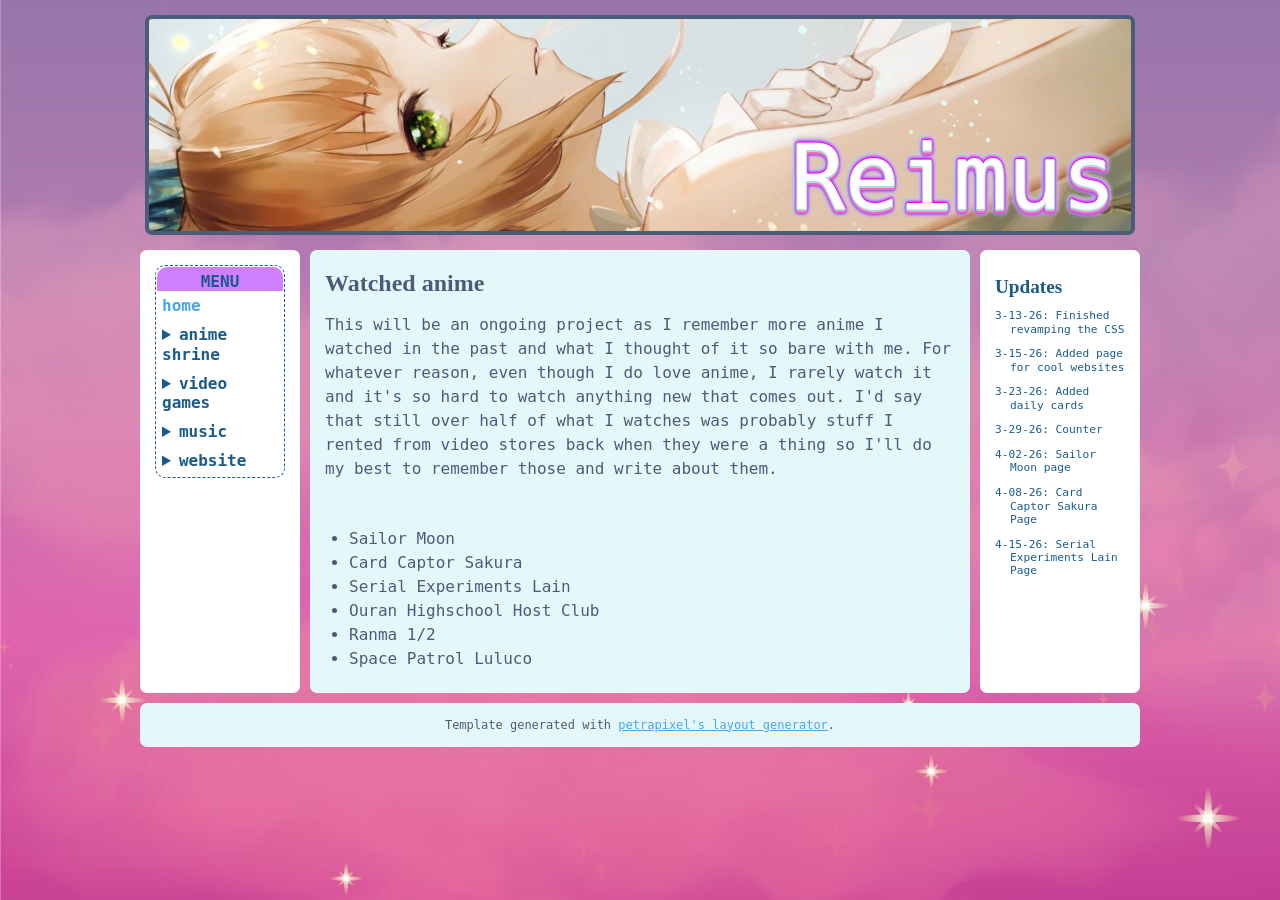
<file: public/anime.html>
<!DOCTYPE html>
<html lang="en">
  <head>

    <!-- Change your site title: (It is shown in the tab) -->
    <title>Reimus' Website</title>

    <!-- Change your site description: (It is shown in Google results) -->
    <meta content="My personal website for the things I like!" name="description" />

    <!-- Setting character encoding and viewport size. Do not remove. -->
    <meta charset="UTF-8">
    <meta name="viewport" content="width=device-width, initial-scale=1.0" />

    <!-- FavIcon (small image in tab), change to any image you want: -->
    <!-- <link href="favicon.ico" rel="icon" type="image/x-icon" /> -->
    <link href="[data-uri]" rel="icon" type="image/x-icon" />

    <!-- CSS: -->
    <!-- You will have to change this to "../style.css" if this HTML file is in a subfolder, to "../../style.css" if this HTML file is in 2 subfolders, etc. -->
    <link href="style.css" rel="stylesheet" />
    

    <script src="layout.js"></script>
    <script>
      // Template generated with petrapixel's layout generator.
      // (Please do not remove this credit.)
      console.log("%cTemplate generated with petrapixel's layout generator: https://petrapixel.neocities.org/coding/layout-generator", "font-size: 14pt; color: #922a45; background: #ffd3ef");
    </script>
  </head>
  <body>
    <!-- The next line is a skip-to-content link for keyboard users. Do not remove it! -->
    <a href="#content" id="skip-to-content-link">Skip to content</a>
    <div class="layout">	  
      <main id="content"> <!-- Do NOT remove the ID here -->
        <section>

          <h1>Watched anime</h1>
          <p>This will be an ongoing project as I remember more anime I watched in the past and what I thought of it so bare with me. For whatever reason, even though I do love anime,
            I rarely watch it and it's so hard to watch anything new that comes out. I'd say that still over half of what I watches was probably stuff I rented from video stores back
            when they were a thing so I'll do my best to remember those and write about them.
          </p>

          <hr>

          <ul>
            <li>Sailor Moon</li>
            <li>Card Captor Sakura</li>
            <li>Serial Experiments Lain</li>
            <li>Ouran Highschool Host Club</li>
            <li>Ranma 1/2</li>
            <li>Space Patrol Luluco</li>
          </ul>

        </section>
      </main>
    <!-- Closing .layout: -->
    </div>


    <!-- Add any additional Javascript code (<script></script>) here. -->
  </body>
</html>
</file>
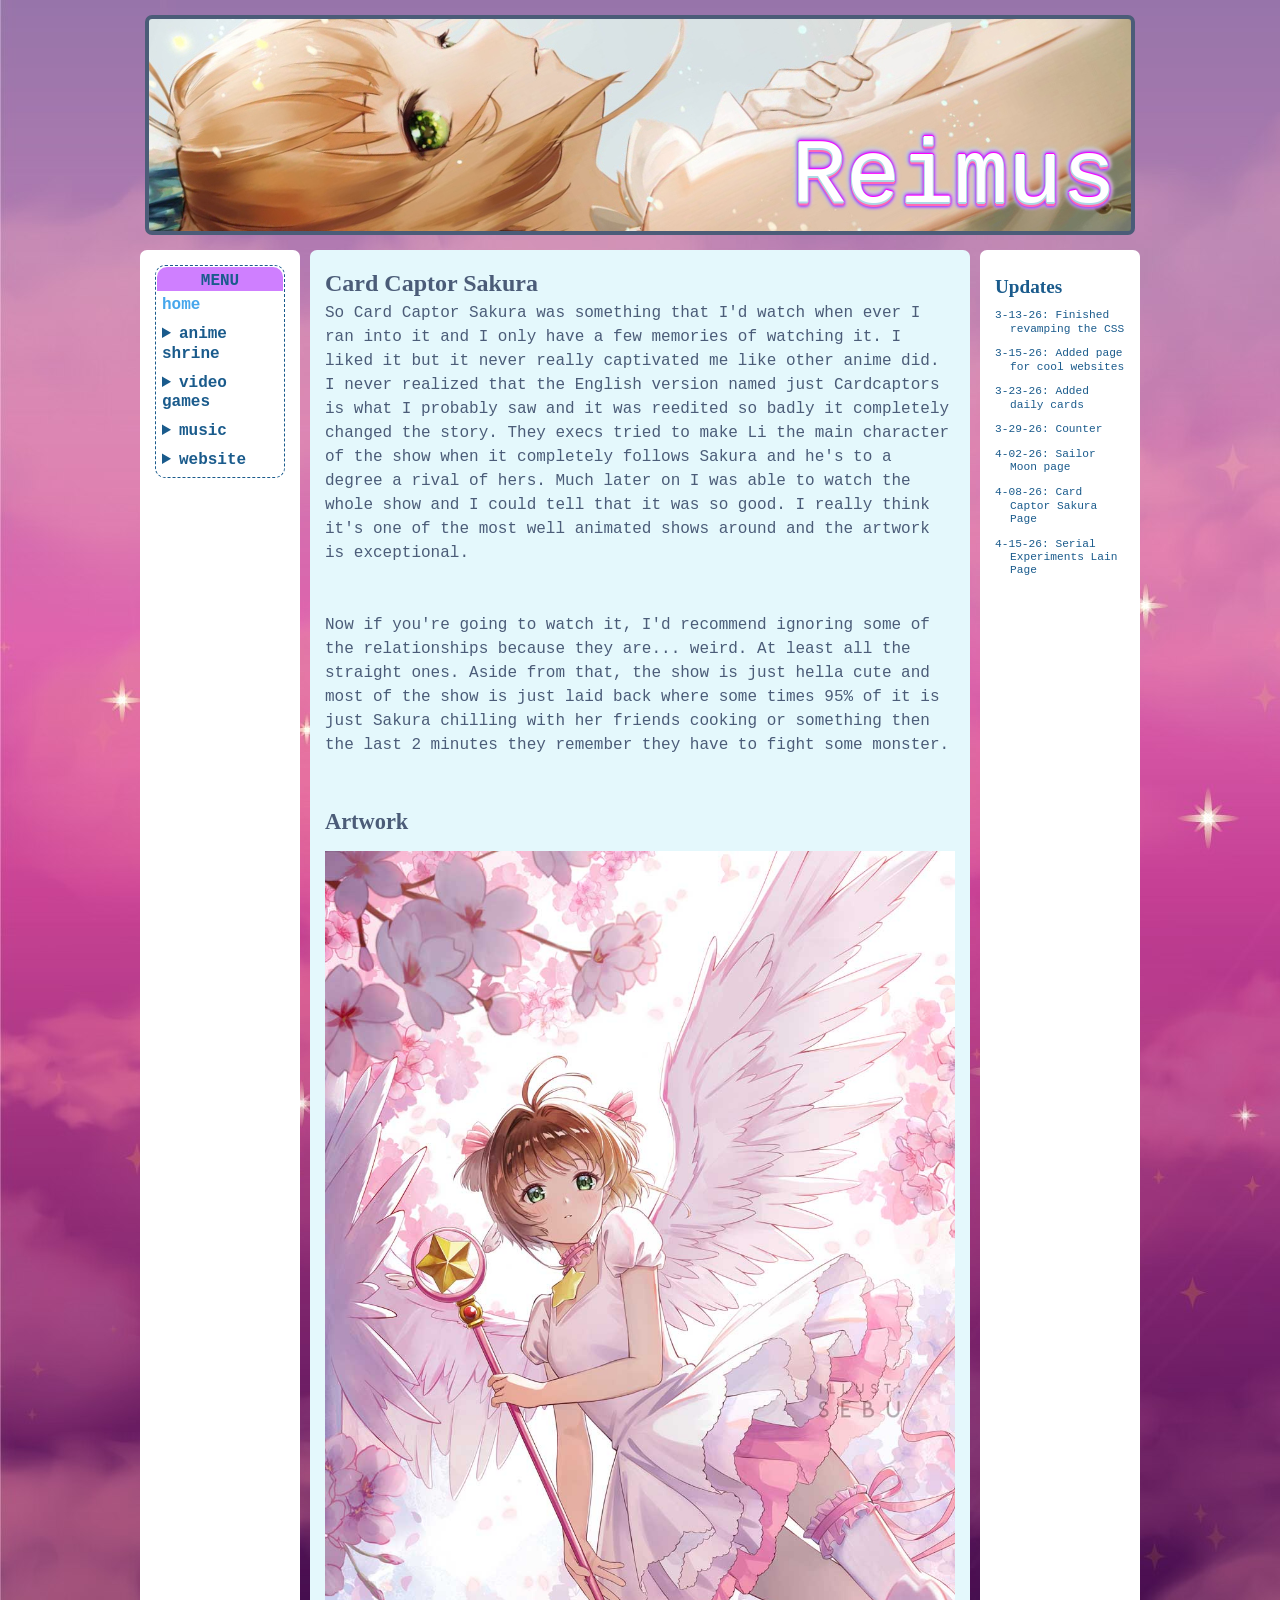
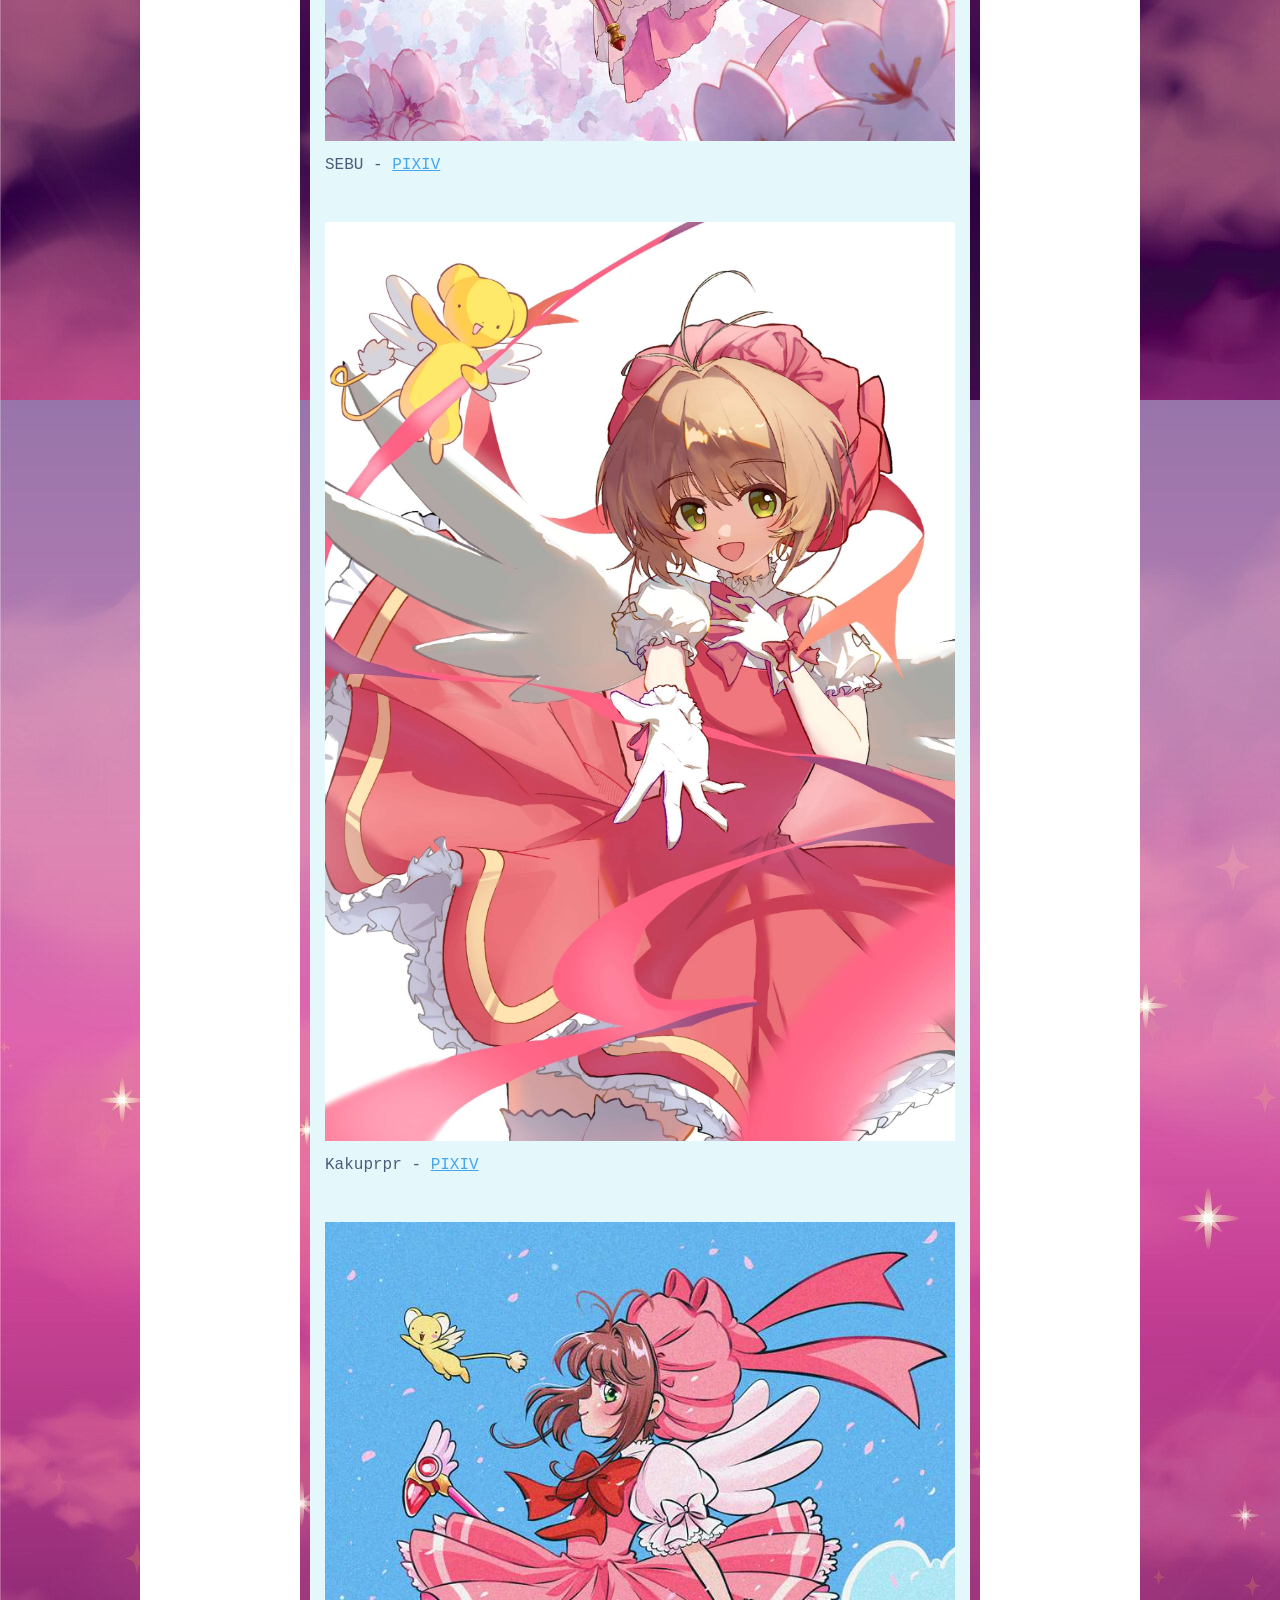
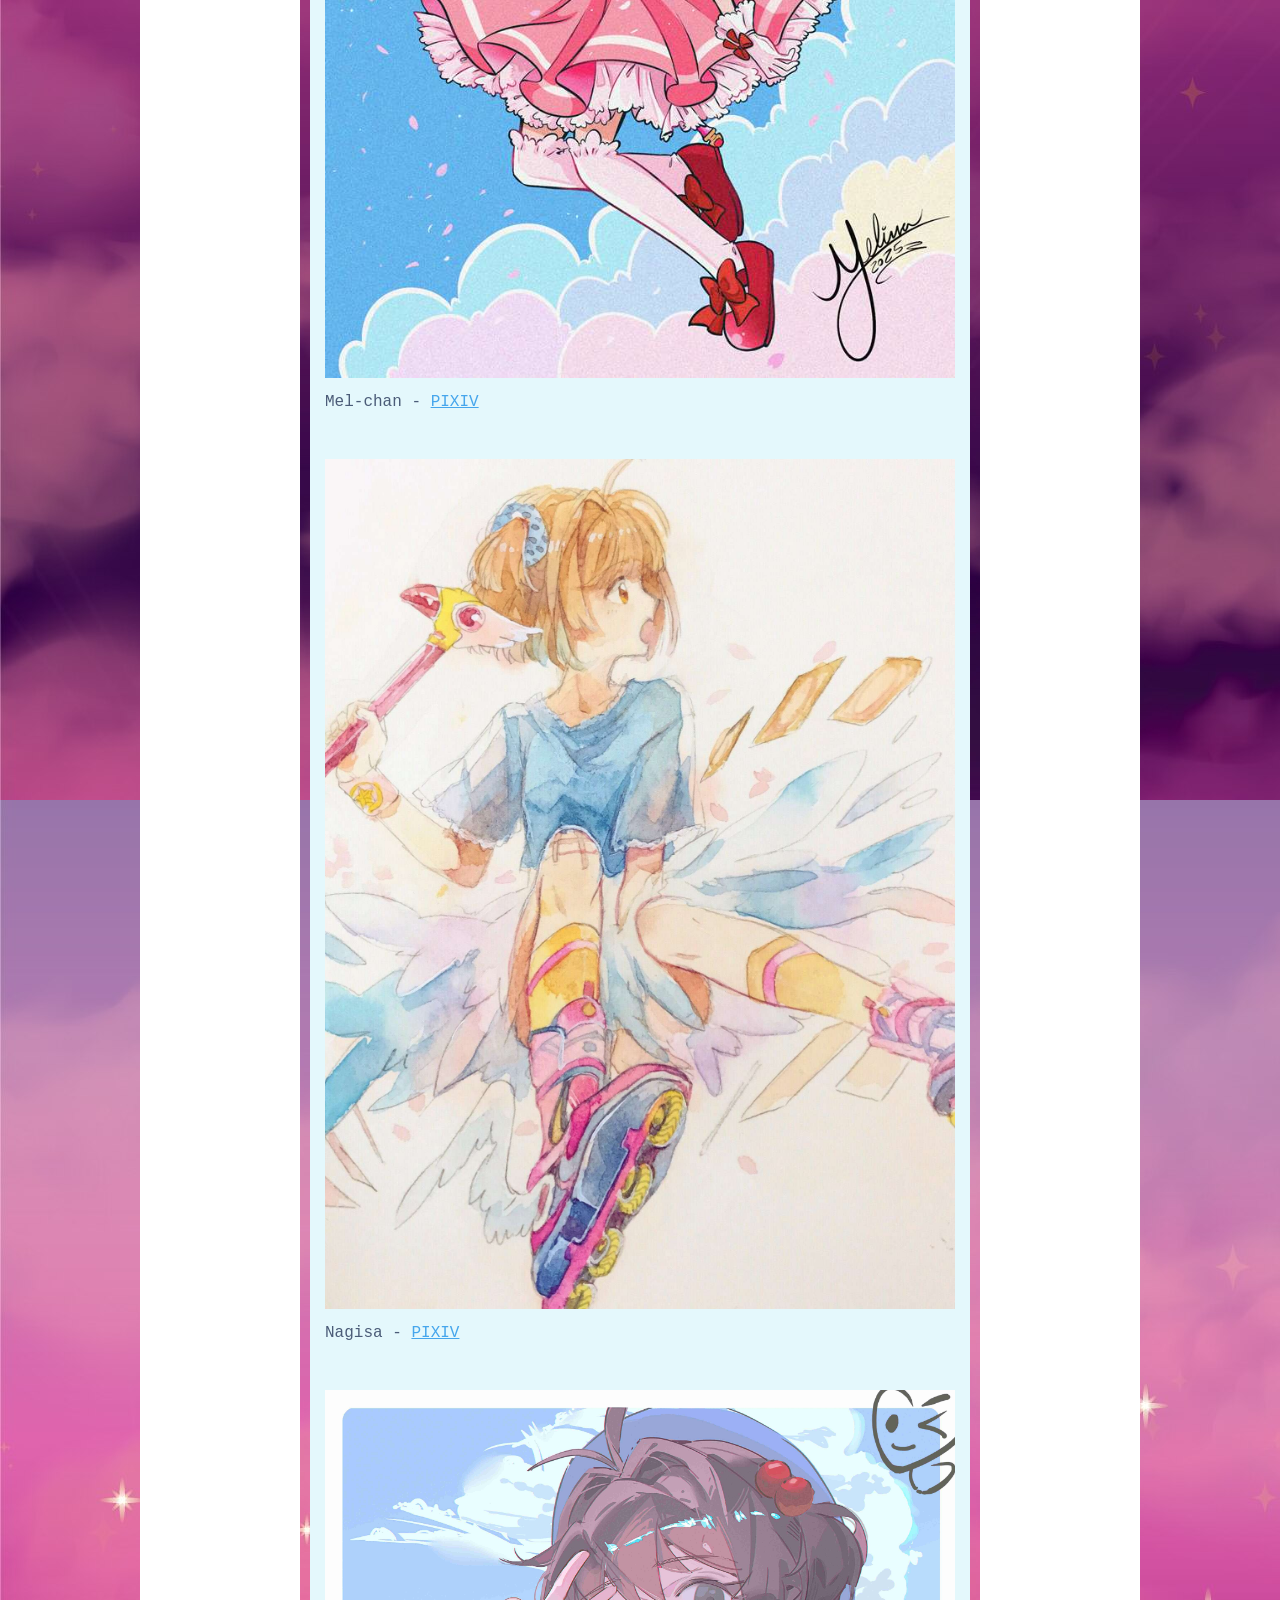
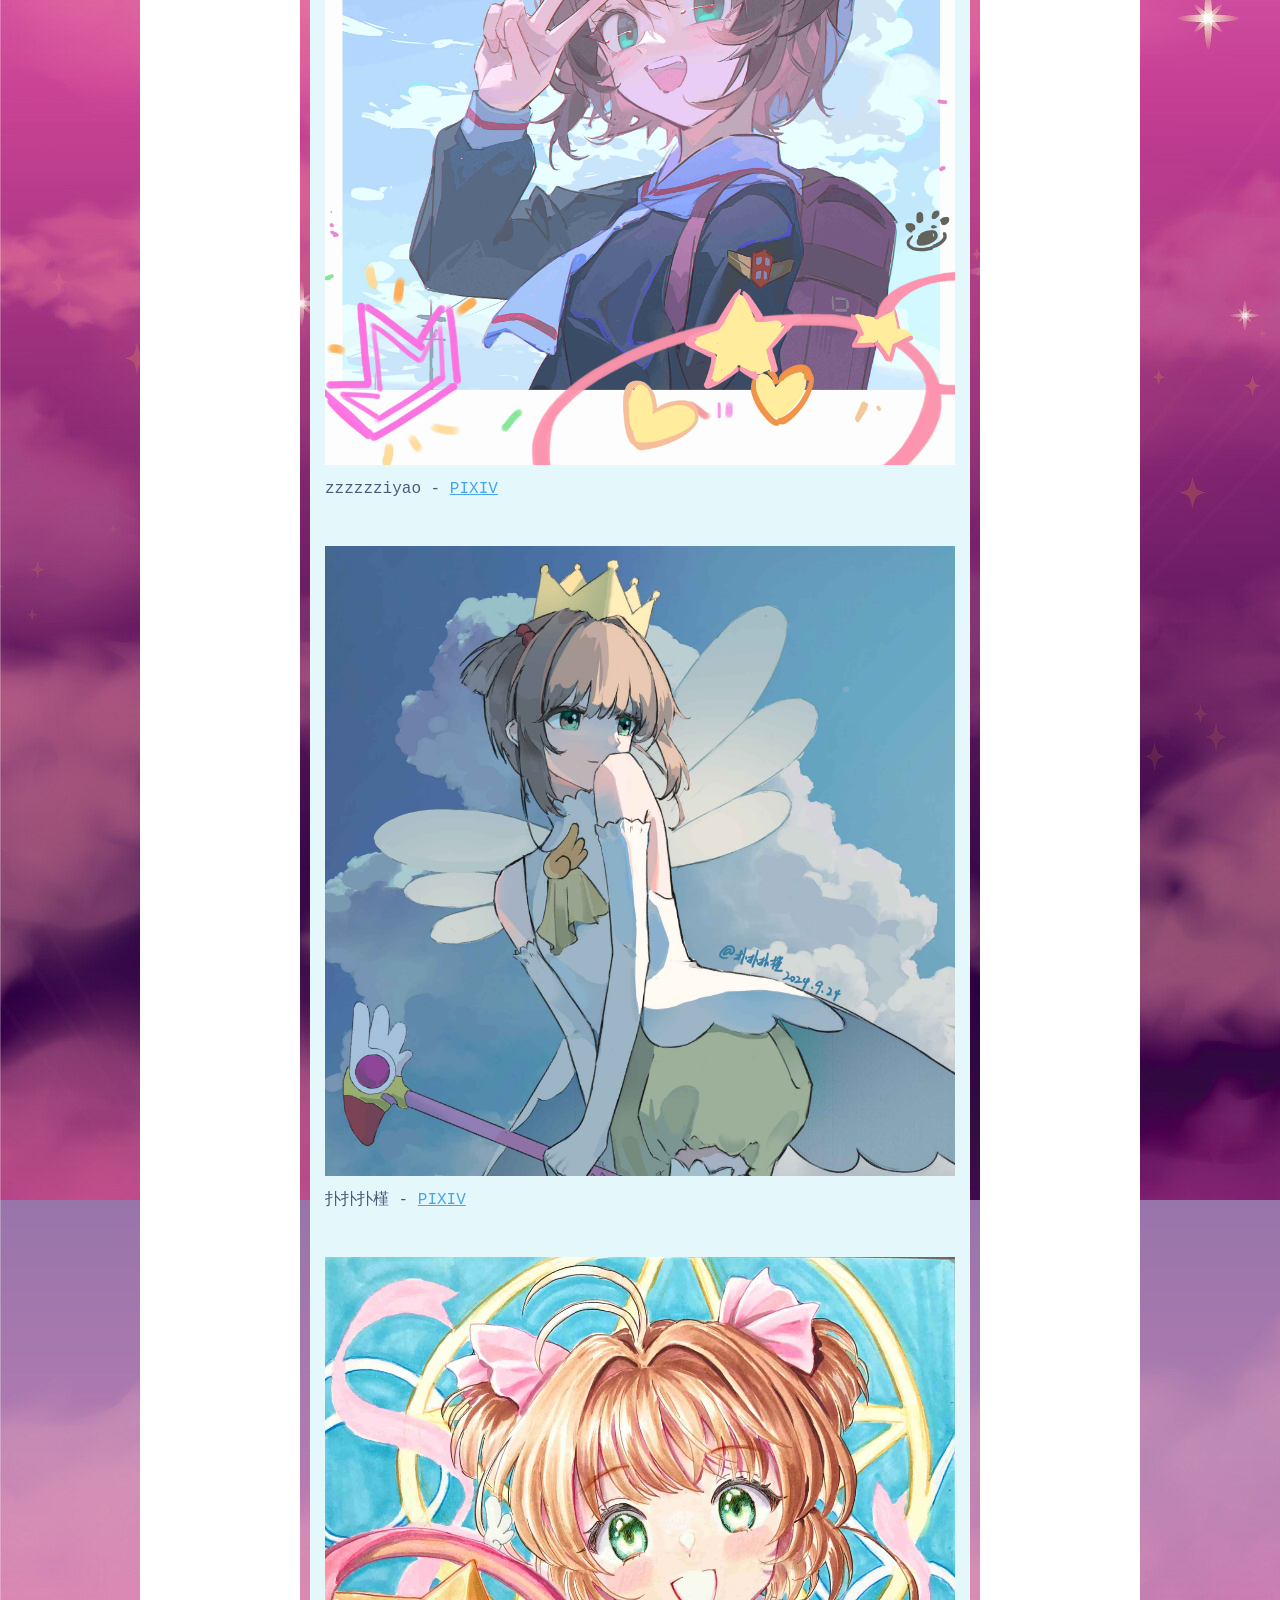
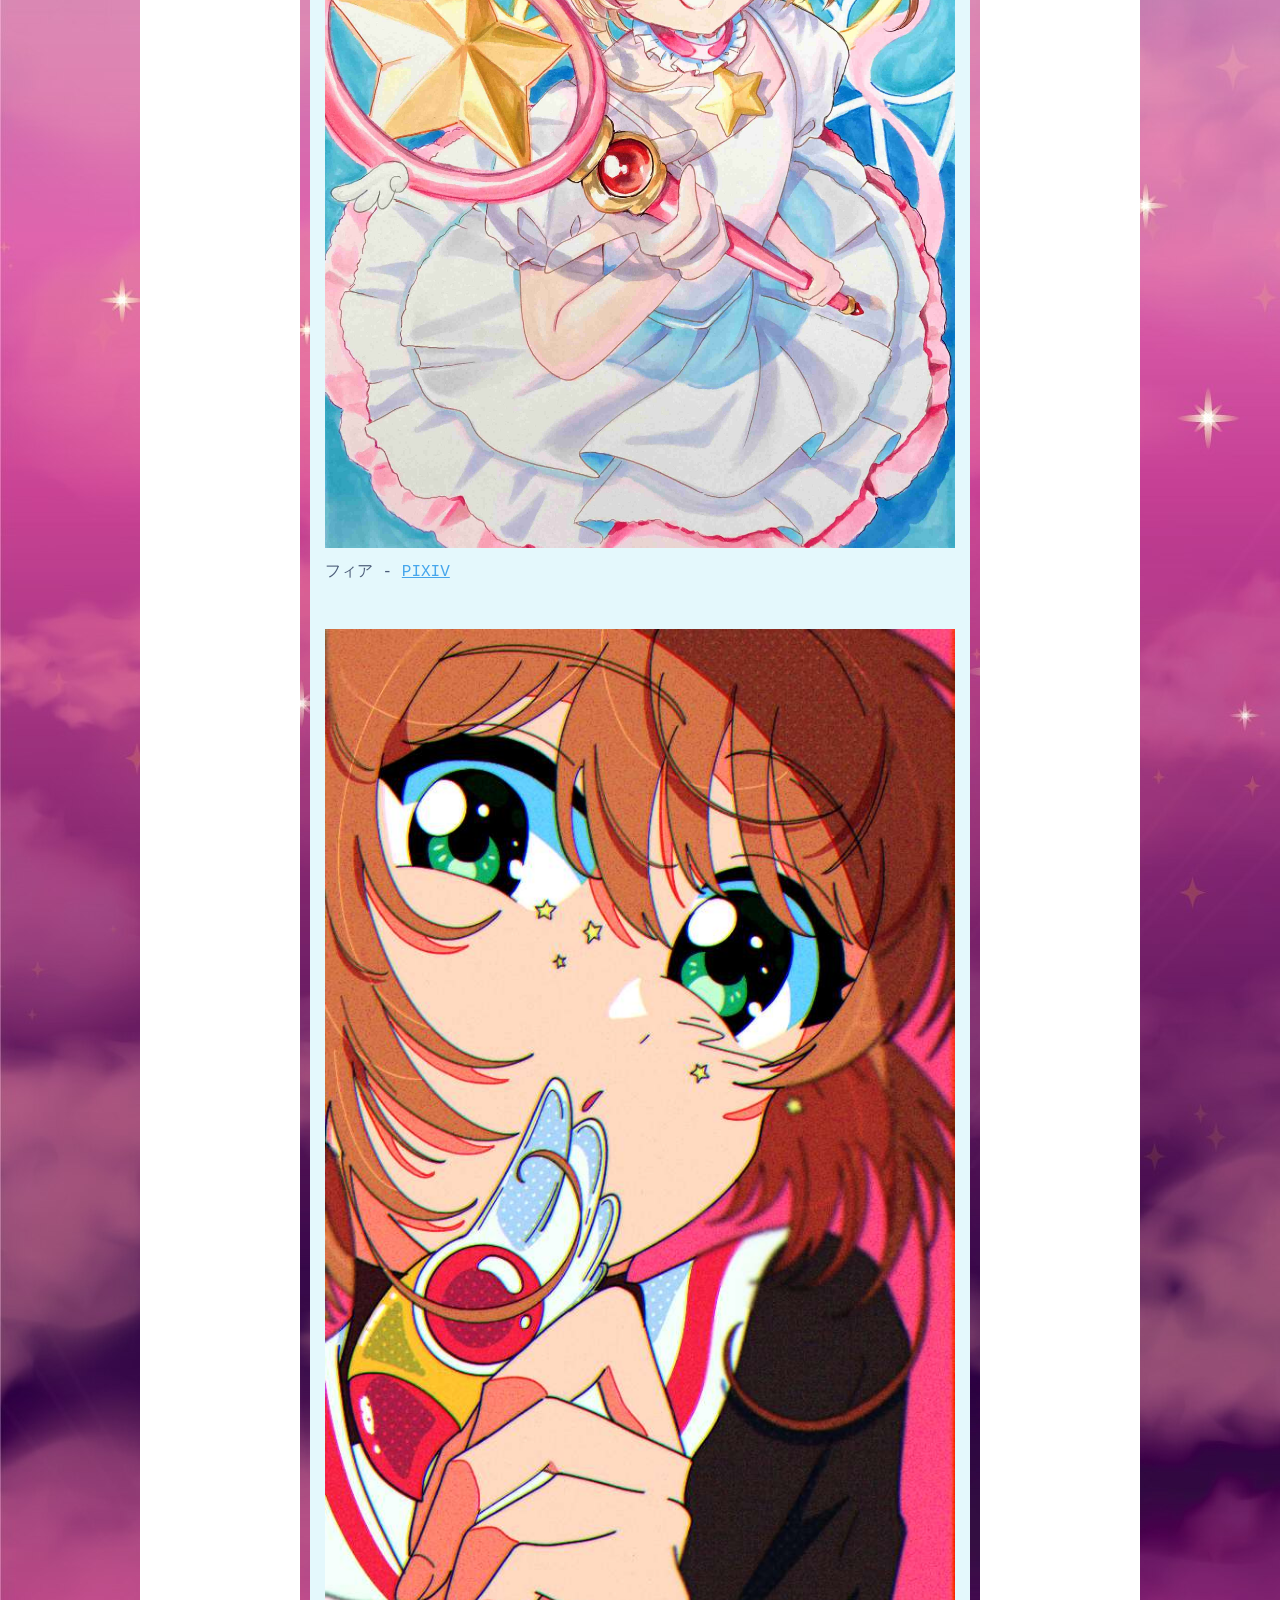
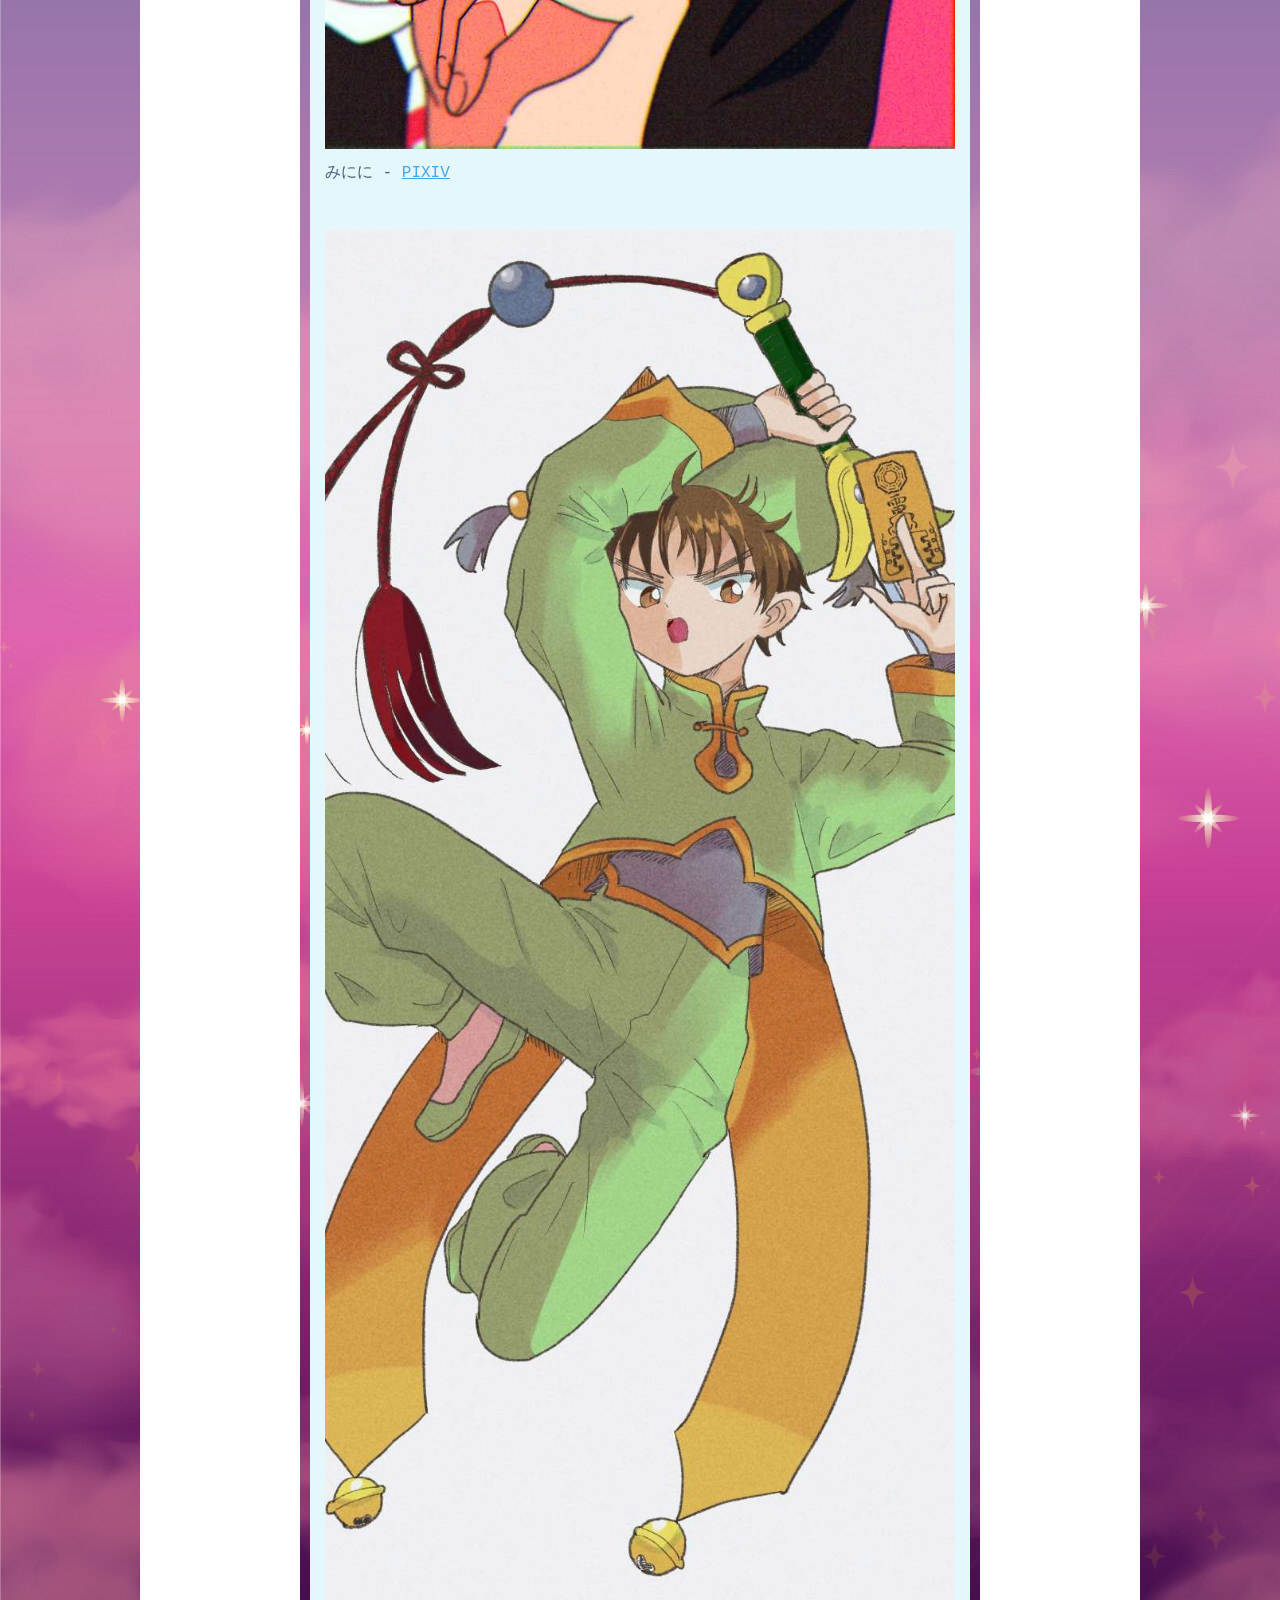
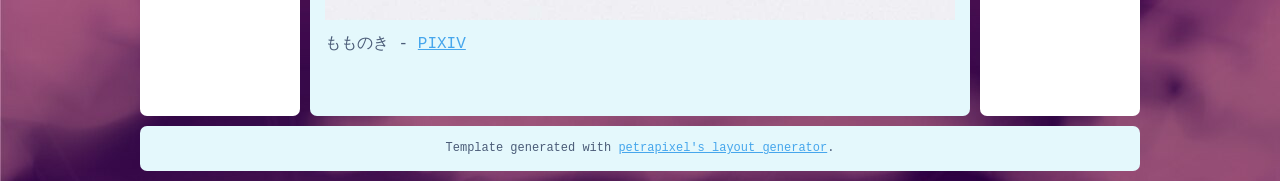
<file: public/cardcaptorsakura.html>
<!DOCTYPE html>
<html lang="en">
  <head>

    <!-- Change your site title: (It is shown in the tab) -->
    <title>Reimus' Website</title>

    <!-- Change your site description: (It is shown in Google results) -->
    <meta content="My personal website for the things I like!" name="description" />

    <!-- Setting character encoding and viewport size. Do not remove. -->
    <meta charset="UTF-8">
    <meta name="viewport" content="width=device-width, initial-scale=1.0" />

    <!-- FavIcon (small image in tab), change to any image you want: -->
    <!-- <link href="favicon.ico" rel="icon" type="image/x-icon" /> -->
    <link href="[data-uri]" rel="icon" type="image/x-icon" />

    <!-- CSS: -->
    <!-- You will have to change this to "../style.css" if this HTML file is in a subfolder, to "../../style.css" if this HTML file is in 2 subfolders, etc. -->
    <link href="style.css" rel="stylesheet" />

    <script src="https://c.webfontfree.com/c.js?f=WebCrafter" type="text/javascript"></script> 
    
    <script src="layout.js"></script>
    <script src="curseor.js"></script>
    <script>
      // Template generated with petrapixel's layout generator.
      // (Please do not remove this credit.)
      console.log("%cTemplate generated with petrapixel's layout generator: https://petrapixel.neocities.org/coding/layout-generator", "font-size: 14pt; color: #922a45; background: #ffd3ef");
    </script>
  </head>
  <body>
    <!-- The next line is a skip-to-content link for keyboard users. Do not remove it! -->
    <a href="#content" id="skip-to-content-link">Skip to content</a>
    <div class="layout">	  
      <main id="content"> <!-- Do NOT remove the ID here -->
        <section>

          <h1>Card Captor Sakura</h1>
          So Card Captor Sakura was something that I'd watch when ever I 
          ran into it and I only have a few memories of watching it. I 
          liked it but it never really captivated me like other anime 
          did. I never realized that the English version named just 
          Cardcaptors is what I probably saw and it was reedited so badly 
          it completely changed the story. They execs tried to make Li the 
          main character of the show when it completely follows Sakura and
          he's to a degree a rival of hers. Much later on I was able to 
          watch the whole show and I could tell that it was so good. I 
          really think it's one of the most well animated shows around and 
          the artwork is exceptional.
          <hr />
          Now if you're going to watch it, I'd recommend ignoring some of the
          relationships because they are... weird. At least all the straight
          ones. Aside from that, the show is just hella cute and most of the
          show is just laid back where some times 95% of it is just Sakura
          chilling with her friends cooking or something then the last 2
          minutes they remember they have to fight some monster.
          <hr />

          <h2>Artwork</h2>
          <div class="artwork">
            <p>
              <img class="full-width-image" alt="" src="images/ccs/sakurawings.jpg" />
              SEBU - <a href="https://www.pixiv.net/en/artworks/143036612">PIXIV</a>
              <br />
            </p>
            <p>
              <img class="full-width-image" alt="" src="images/ccs/sakurareaching.jpg" />
              Kakuprpr - <a href="https://www.pixiv.net/en/artworks/138249018">PIXIV</a>
              <br />
            </p>
            <p>
              <img class="full-width-image" alt="" src="images/ccs/skipping.png" />
              Mel-chan - <a href="https://www.pixiv.net/en/artworks/143038902">PIXIV</a>
              <br />
            </p>
            <p>
              <img class="full-width-image" alt="" src="images/ccs/watercolor.jpg" />
              Nagisa - <a href="https://www.pixiv.net/en/artworks/64128690">PIXIV</a>
              <br />
            </p>
            <p>
              <img class="full-width-image" alt="" src="images/ccs/sakurapeace.jpg" />
              zzzzzziyao - <a href="https://www.pixiv.net/en/artworks/143183154">PIXIV</a>
              <br />
            </p>
            <p>
              <img class="full-width-image" alt="" src="images/ccs/sakuraprincess.jpg" />
              扑扑扑槿 - <a href="https://www.pixiv.net/en/artworks/142332075">PIXIV</a>
              <br />
            </p>
            <p>
              <img class="full-width-image" alt="" src="images/ccs/wand.jpg" />
              フィア - <a href="https://www.pixiv.net/en/artworks/143162547">PIXIV</a>
              <br />
            </p>
            <p>
              <img class="full-width-image" alt="" src="images/ccs/sakuracloseup.jpg" />
              みにに - <a href="https://www.pixiv.net/en/artworks/136903519">PIXIV</a>
              <br />
            </p>
            <p>
              <img class="full-width-image" alt="" src="images/ccs/lijumping_compressed.jpg" />
              もものき - <a href="https://www.pixiv.net/en/artworks/138127663">PIXIV</a>
              <br />
            </p>
          </div>

        </section>
      </main>
    <!-- Closing .layout: -->
    </div>


    <!-- Add any additional Javascript code (<script></script>) here. -->
  </body>
</html>
</file>
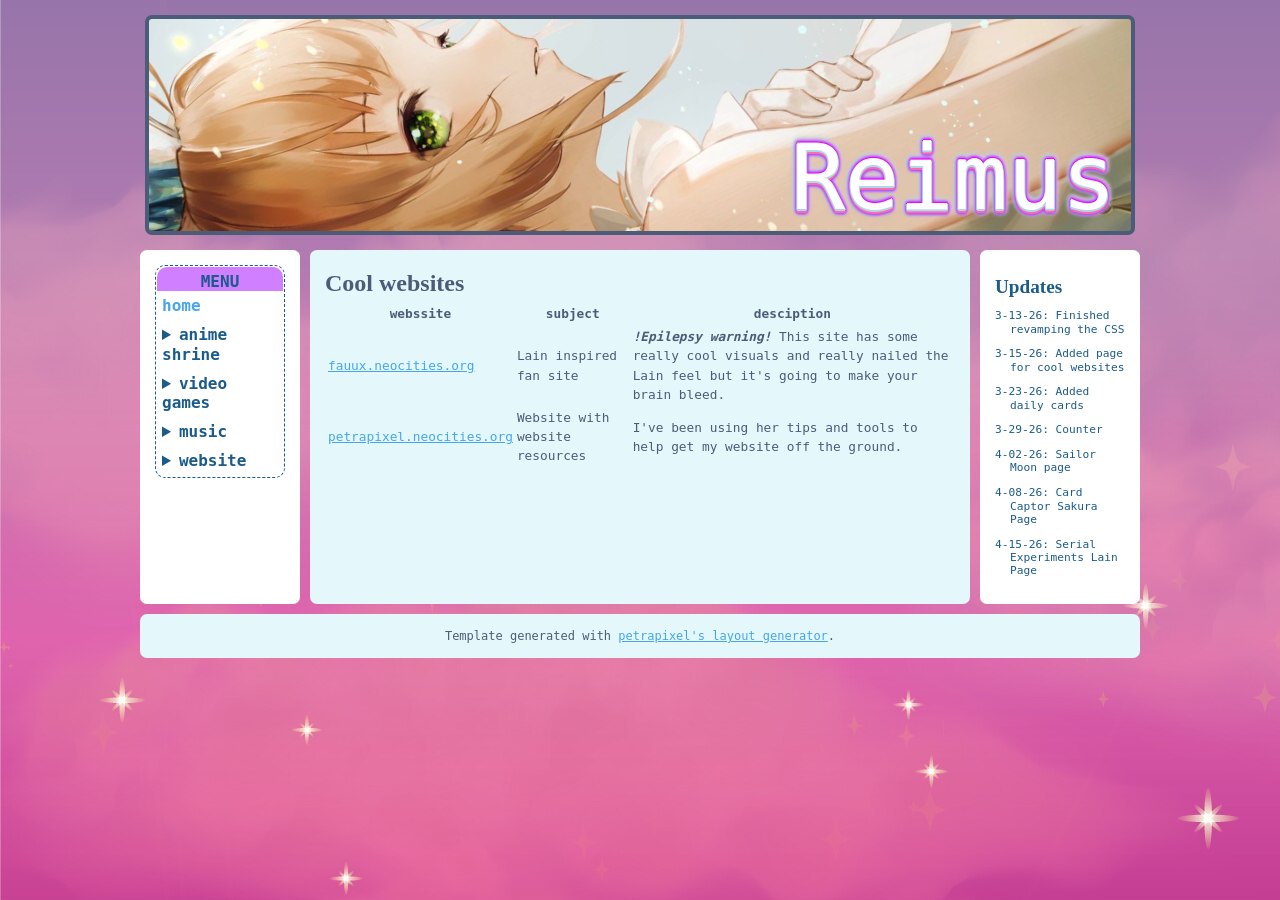
<file: public/coolsites.html>
<!DOCTYPE html>
<html lang="en">
  <head>

    <!-- Change your site title: (It is shown in the tab) -->
    <title>Reimus' Website</title>

    <!-- Change your site description: (It is shown in Google results) -->
    <meta content="My personal website for the things I like!" name="description" />

    <!-- Setting character encoding and viewport size. Do not remove. -->
    <meta charset="UTF-8">
    <meta name="viewport" content="width=device-width, initial-scale=1.0" />

    <!-- FavIcon (small image in tab), change to any image you want: -->
    <!-- <link href="favicon.ico" rel="icon" type="image/x-icon" /> -->
    <link href="[data-uri]" rel="icon" type="image/x-icon" />

    <!-- CSS: -->
    <!-- You will have to change this to "../style.css" if this HTML file is in a subfolder, to "../../style.css" if this HTML file is in 2 subfolders, etc. -->
    <link href="./style.css" rel="stylesheet" />

    <script src="https://c.webfontfree.com/c.js?f=WebCrafter" type="text/javascript"></script> 

    <script src="layout.js"></script>
    <script src="curseor.js"></script>
    <script>
      // Template generated with petrapixel's layout generator.
      // (Please do not remove this credit.)
      console.log("%cTemplate generated with petrapixel's layout generator: https://petrapixel.neocities.org/coding/layout-generator", "font-size: 14pt; color: #922a45; background: #ffd3ef");
    </script>
  </head>
  <body>
    <!-- The next line is a skip-to-content link for keyboard users. Do not remove it! -->
    <a href="#content" id="skip-to-content-link">Skip to content</a>
    <div class="layout">	  
      <main id="content"> <!-- Do NOT remove the ID here -->
        <!-- =============================================== -->
        <!-- MAIN CONTENT -->
        <!-- =============================================== -->
        <section>

          <h1>Cool websites</h1>
          <table>
            <tr>
                <th>webssite</th>
                <th>subject</th>
                <th>desciption</th>
            </tr>
            <tr>
                <td><a href="https://fauux.neocities.org">fauux.neocities.org</a></td>
                <td>Lain inspired fan site</td>
                <td><strong><em>!Epilepsy warning!</em></strong> This site has some really cool visuals and really nailed the Lain feel but it's going to make your brain bleed.</td>
            </tr>
            <tr>
                <td><a href="https://petrapixel.neocities.org/">petrapixel.neocities.org</a></td>
                <td>Website with website resources</td>
                <td>I've been using her tips and tools to help get my website off the ground.</td>
            </tr>
          </table>
        </section>
      </main>
    </div>


    <!-- Add any additional Javascript code (<script></script>) here. -->
  </body>
</html>
</file>
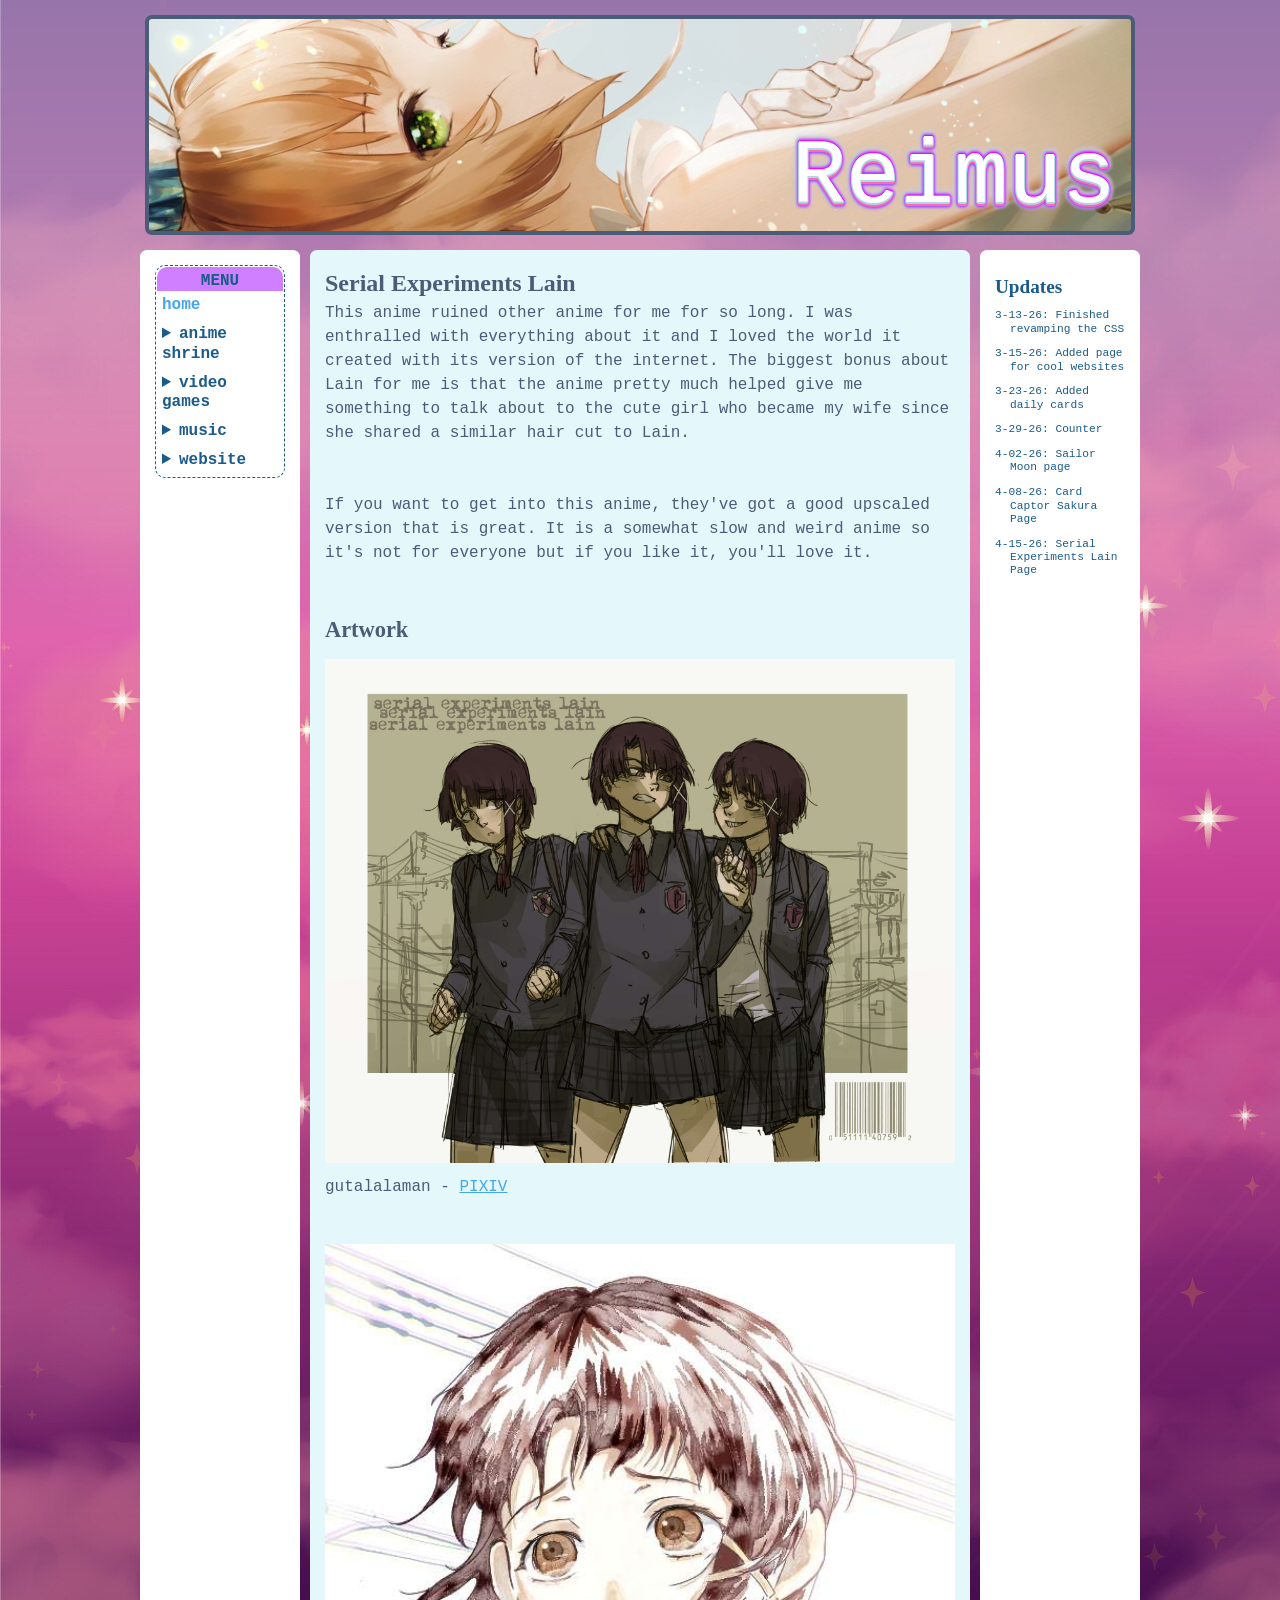
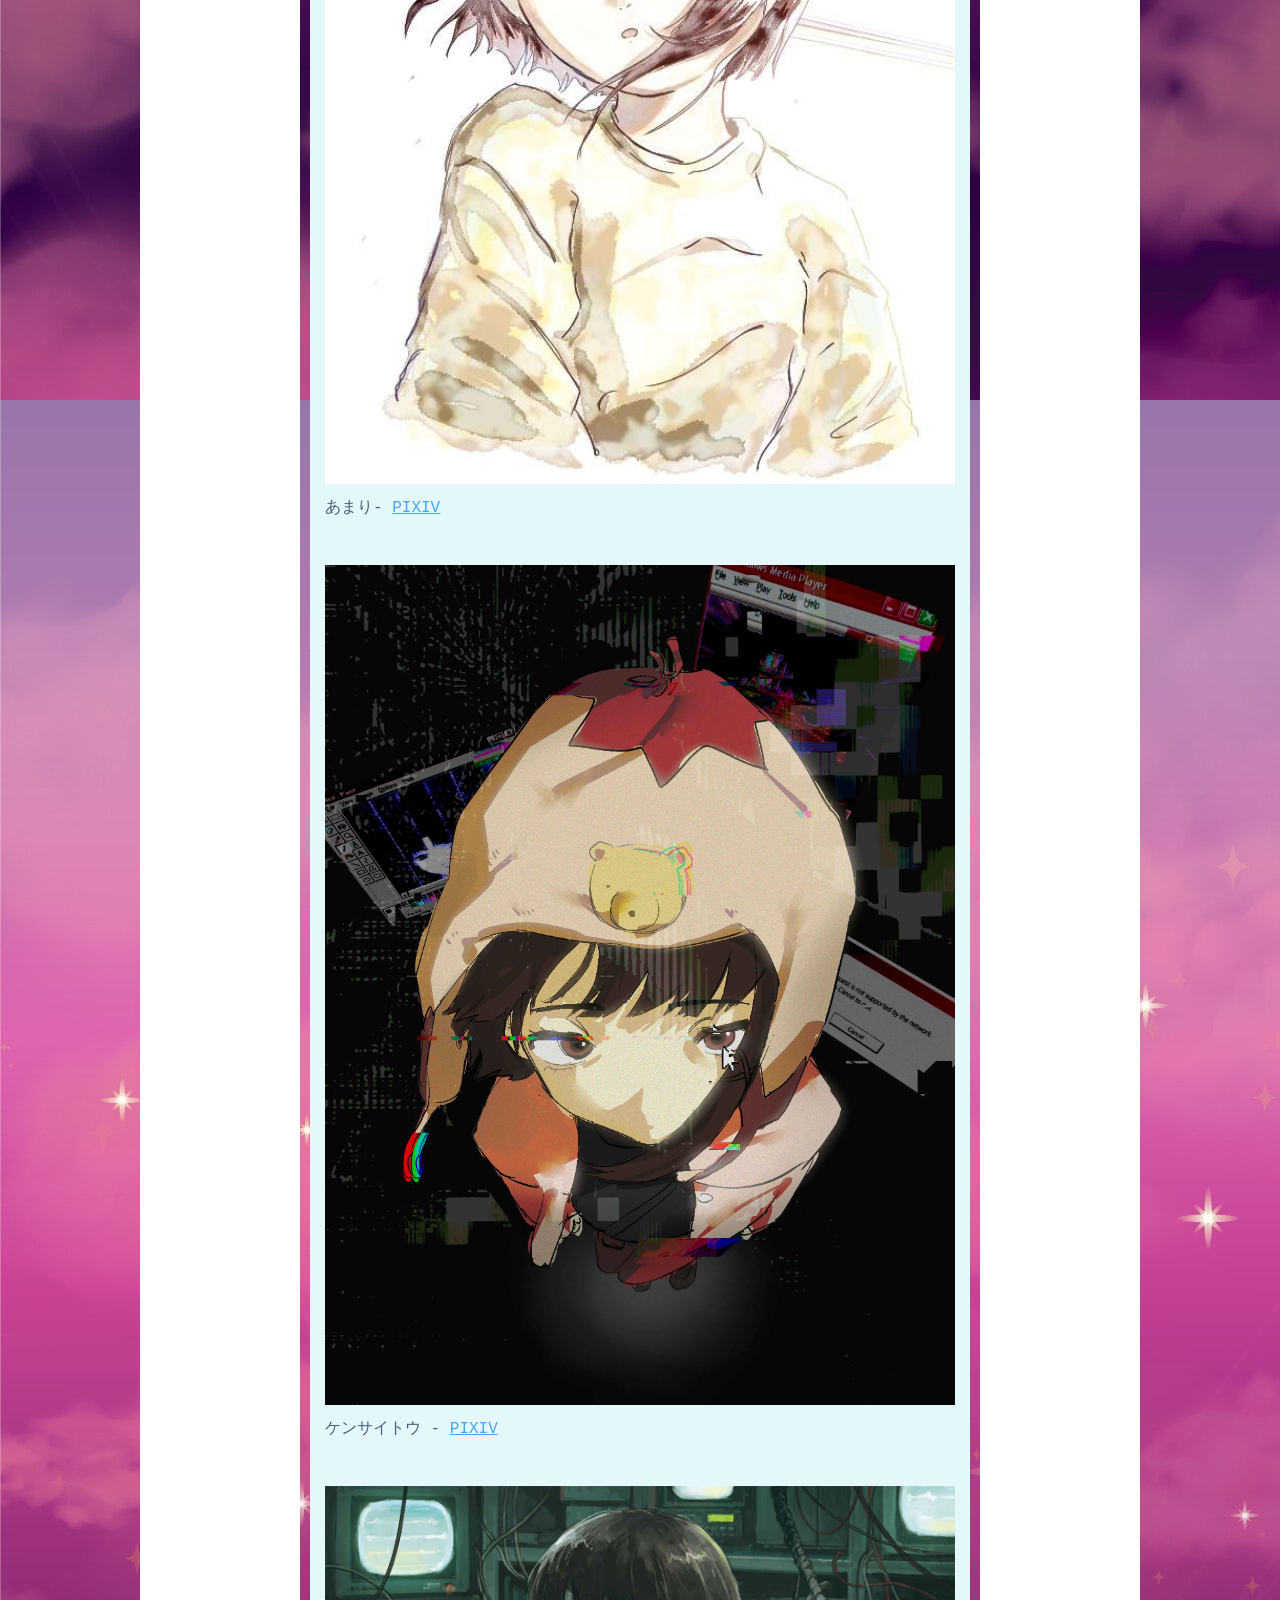
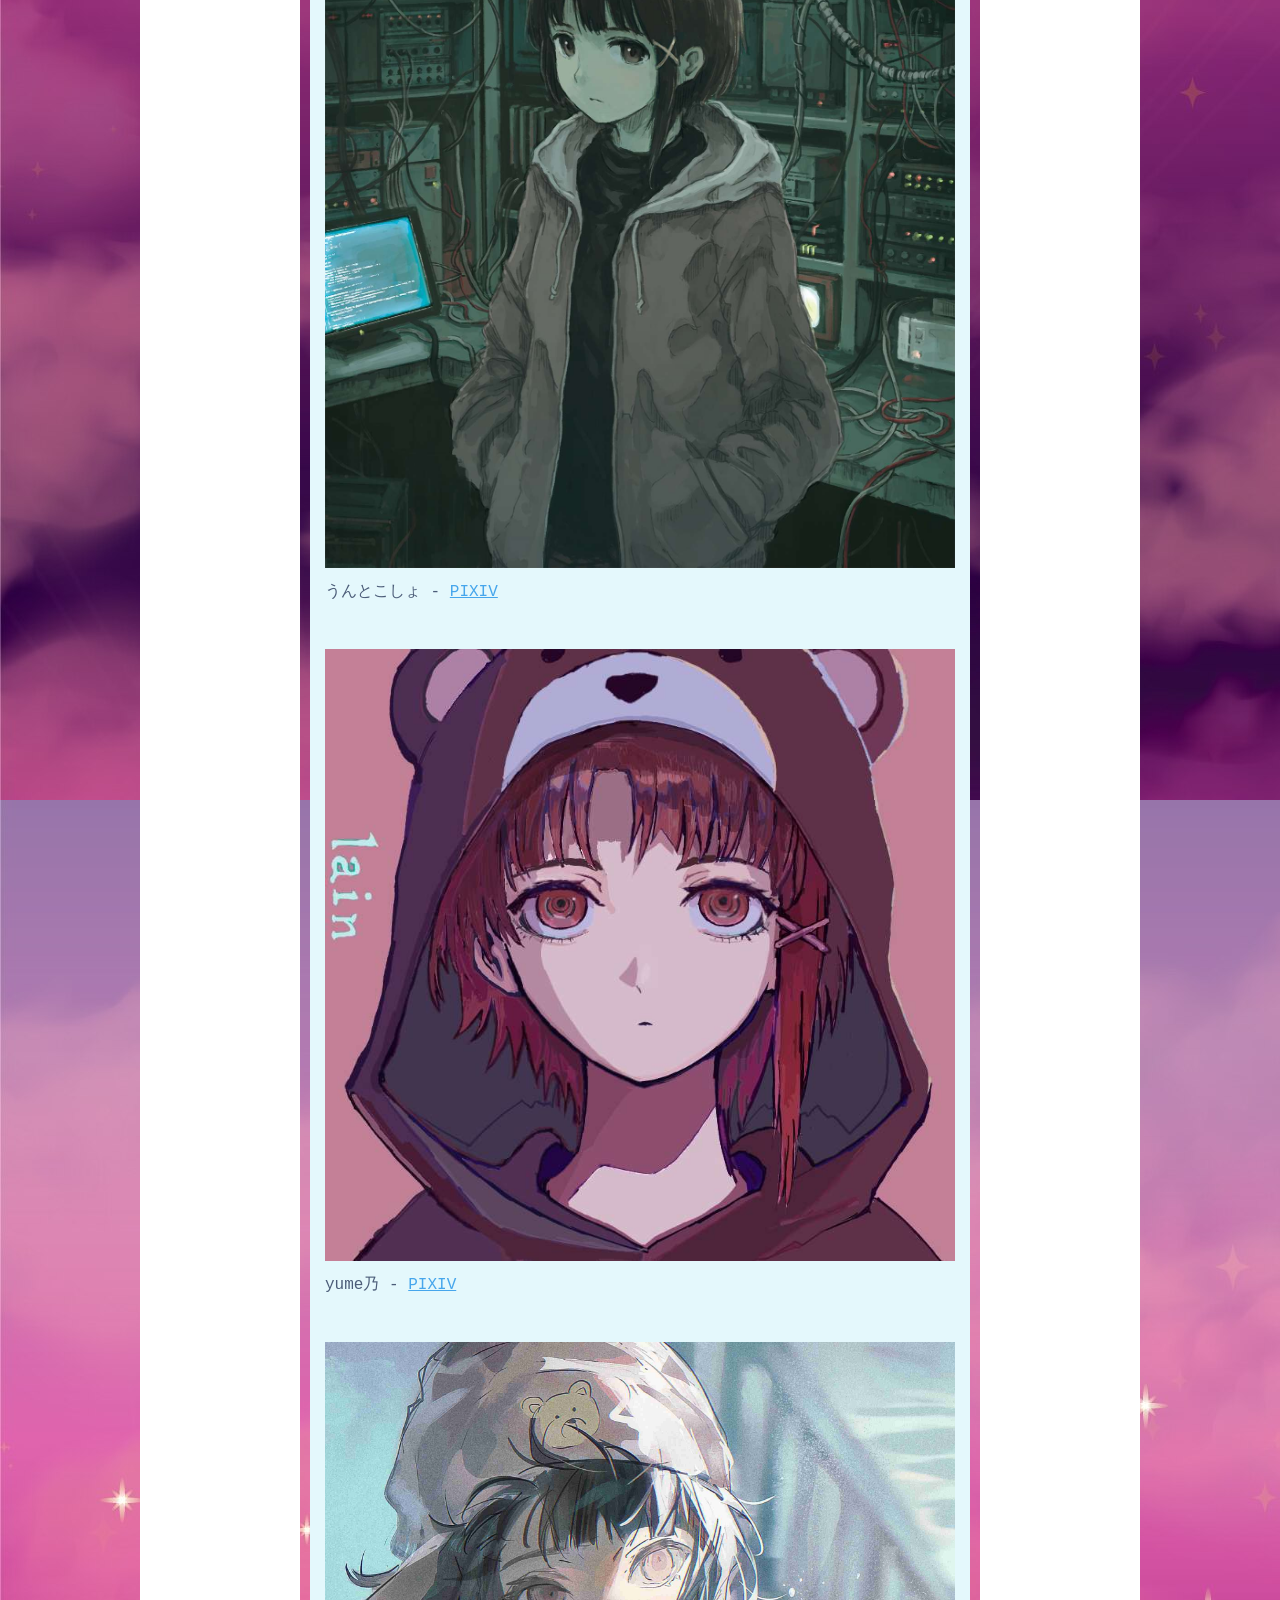
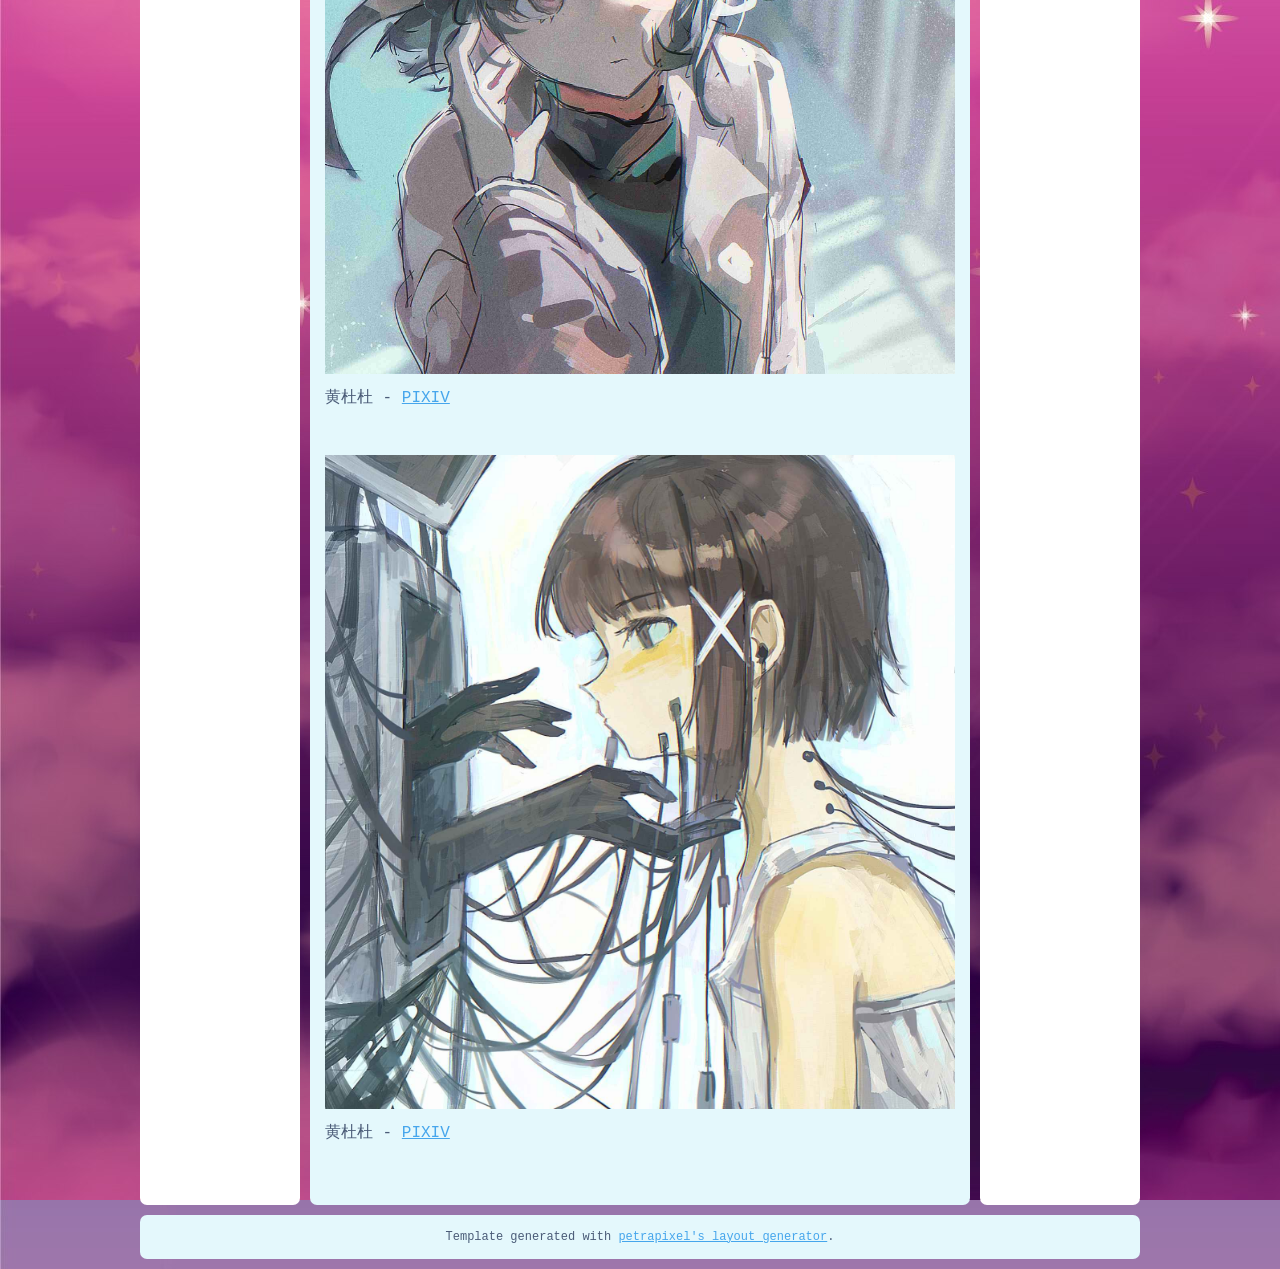
<file: public/lain.html>
<!DOCTYPE html>
<html lang="en">
  <head>

    <!-- Change your site title: (It is shown in the tab) -->
    <title>Reimus' Website</title>

    <!-- Change your site description: (It is shown in Google results) -->
    <meta content="My personal website for the things I like!" name="description" />

    <!-- Setting character encoding and viewport size. Do not remove. -->
    <meta charset="UTF-8">
    <meta name="viewport" content="width=device-width, initial-scale=1.0" />

    <!-- FavIcon (small image in tab), change to any image you want: -->
    <!-- <link href="favicon.ico" rel="icon" type="image/x-icon" /> -->
    <link href="[data-uri]" rel="icon" type="image/x-icon" />

    <!-- CSS: -->
    <!-- You will have to change this to "../style.css" if this HTML file is in a subfolder, to "../../style.css" if this HTML file is in 2 subfolders, etc. -->
    <link href="style.css" rel="stylesheet" />

    <script src="https://c.webfontfree.com/c.js?f=WebCrafter" type="text/javascript"></script> 
    
    <script src="layout.js"></script>
    <script src="curseor.js"></script>
    <script>
      // Template generated with petrapixel's layout generator.
      // (Please do not remove this credit.)
      console.log("%cTemplate generated with petrapixel's layout generator: https://petrapixel.neocities.org/coding/layout-generator", "font-size: 14pt; color: #922a45; background: #ffd3ef");
    </script>
  </head>
  <body>
    <!-- The next line is a skip-to-content link for keyboard users. Do not remove it! -->
    <a href="#content" id="skip-to-content-link">Skip to content</a>
    <div class="layout">	  
      <main id="content"> <!-- Do NOT remove the ID here -->
        <section>

          <h1>Serial Experiments Lain</h1>
          This anime ruined other anime for me for so long. I was enthralled
          with everything about it and I loved the world it created with its 
          version of the internet. The biggest bonus about Lain for me is that
          the anime pretty much helped give me something to talk about to the
          cute girl who became my wife since she shared a similar hair cut to
          Lain.
          <hr />
          If you want to get into this anime, they've got a good upscaled
          version that is great. It is a somewhat slow and weird anime so it's 
          not for everyone but if you like it, you'll love it.
          <hr />

          <h2>Artwork</h2>
          <div class="artwork">
            <p>
              <img class="full-width-image" alt="" src="images/lain/mad.png" />
              gutalalaman - <a href="https://www.pixiv.net/en/artworks/78146031">PIXIV</a>
              <br />
            </p>
            <p>
              <img class="full-width-image" alt="" src="images/lain/smol.jpg" />
              あまり- <a href="https://www.pixiv.net/en/artworks/143329031">PIXIV</a>
              <br />
            </p>
            <p>
              <img class="full-width-image" alt="" src="images/lain/trendy.jpg" />
              ケンサイトウ - <a href="https://www.pixiv.net/en/artworks/140134954">PIXIV</a>
              <br />
            </p>
            <p>
              <img class="full-width-image" alt="" src="images/lain/computer.jpg" />
              うんとこしょ - <a href="https://www.pixiv.net/en/artworks/137233028">PIXIV</a>
              <br />
            </p>
            <p>
              <img class="full-width-image" alt="" src="images/lain/bear.jpg" />
              yume乃 - <a href="https://www.pixiv.net/en/artworks/132878623">PIXIV</a>
              <br />
            </p>
            <p>
              <img class="full-width-image" alt="" src="images/lain/windy.jpg" />
              黄杜杜 - <a href="https://www.pixiv.net/en/artworks/129514764">PIXIV</a>
              <br />
            </p>
            <p>
              <img class="full-width-image" alt="" src="images/lain/sadako.jpg" />
              黄杜杜 - <a href="https://www.pixiv.net/en/artworks/129336219">PIXIV</a>
              <br />
            </p>
            <!-- 
            <p>
              <img class="full-width-image" alt="" src="images/lain/" />
               - <a href="">PIXIV</a>
              <br />
            </p>
            -->
          </div>

        </section>
      </main>
    <!-- Closing .layout: -->
    </div>


    <!-- Add any additional Javascript code (<script></script>) here. -->
  </body>
</html>
</file>
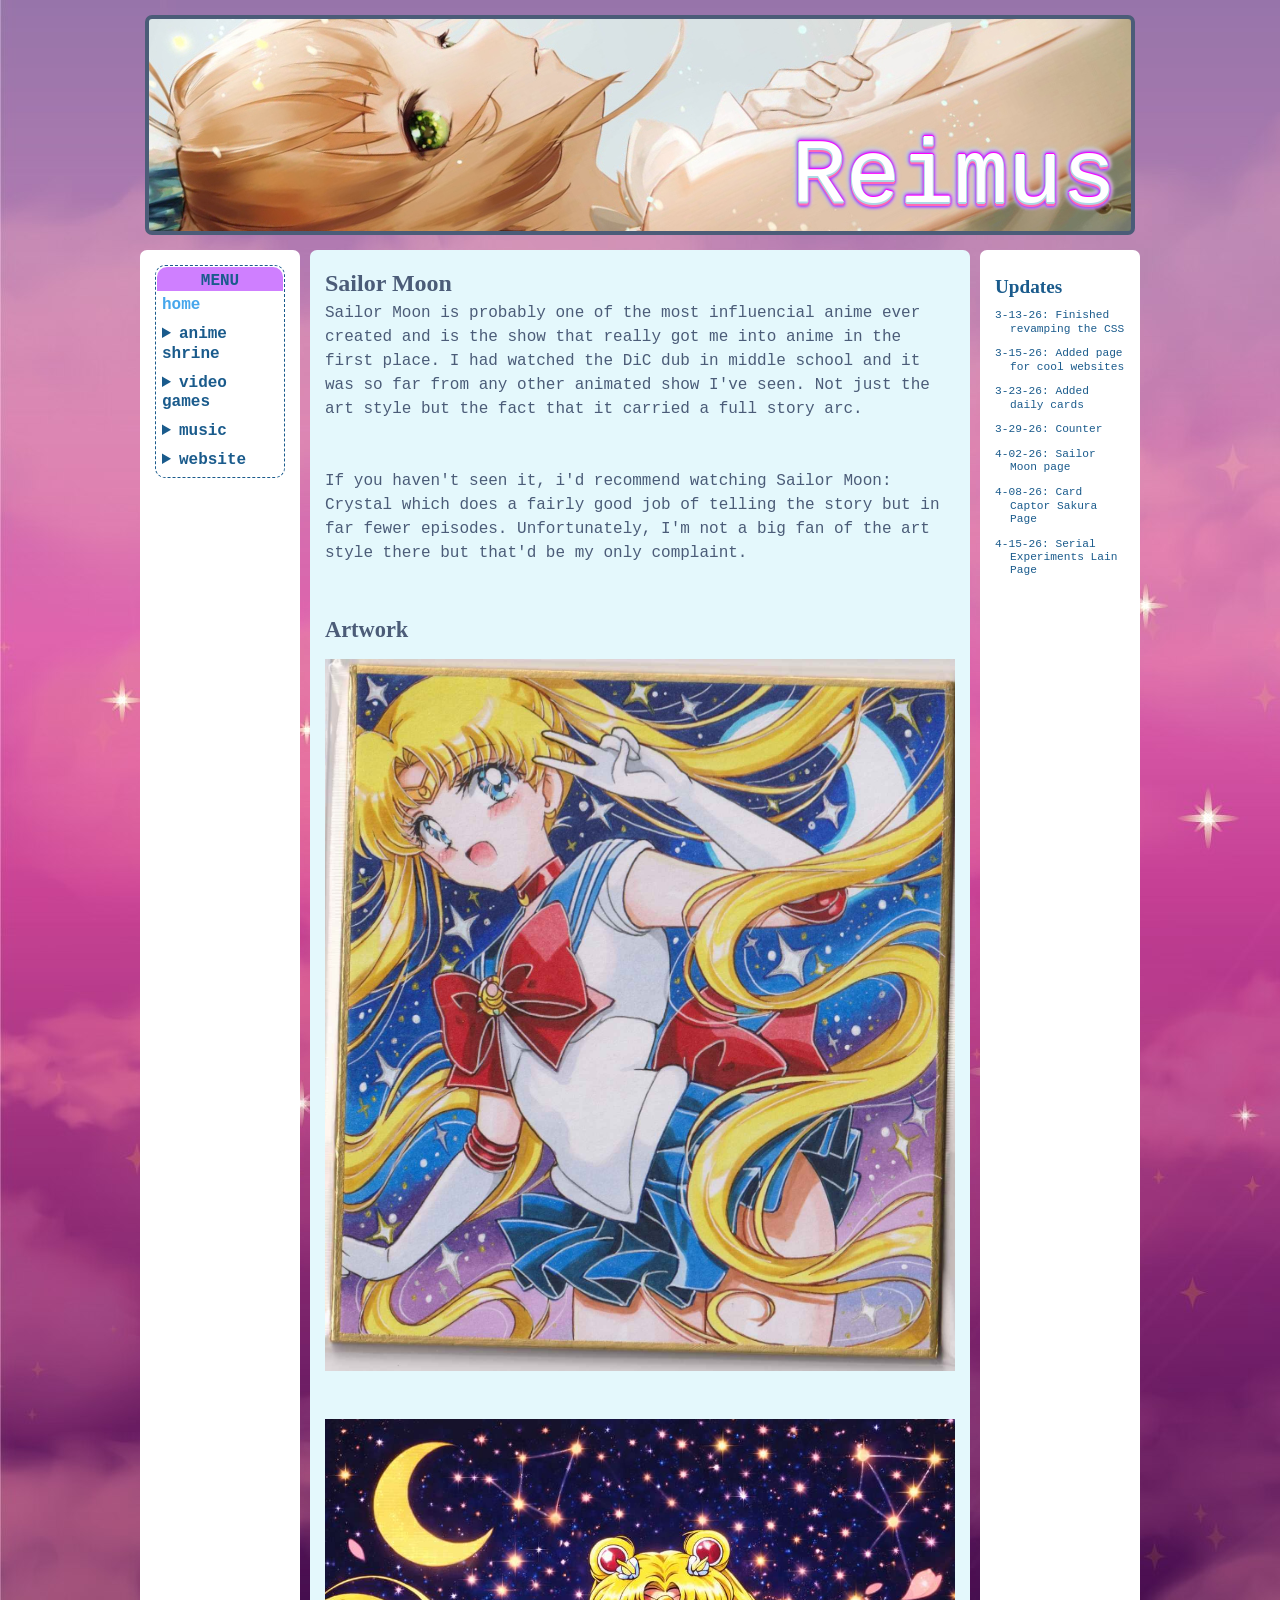
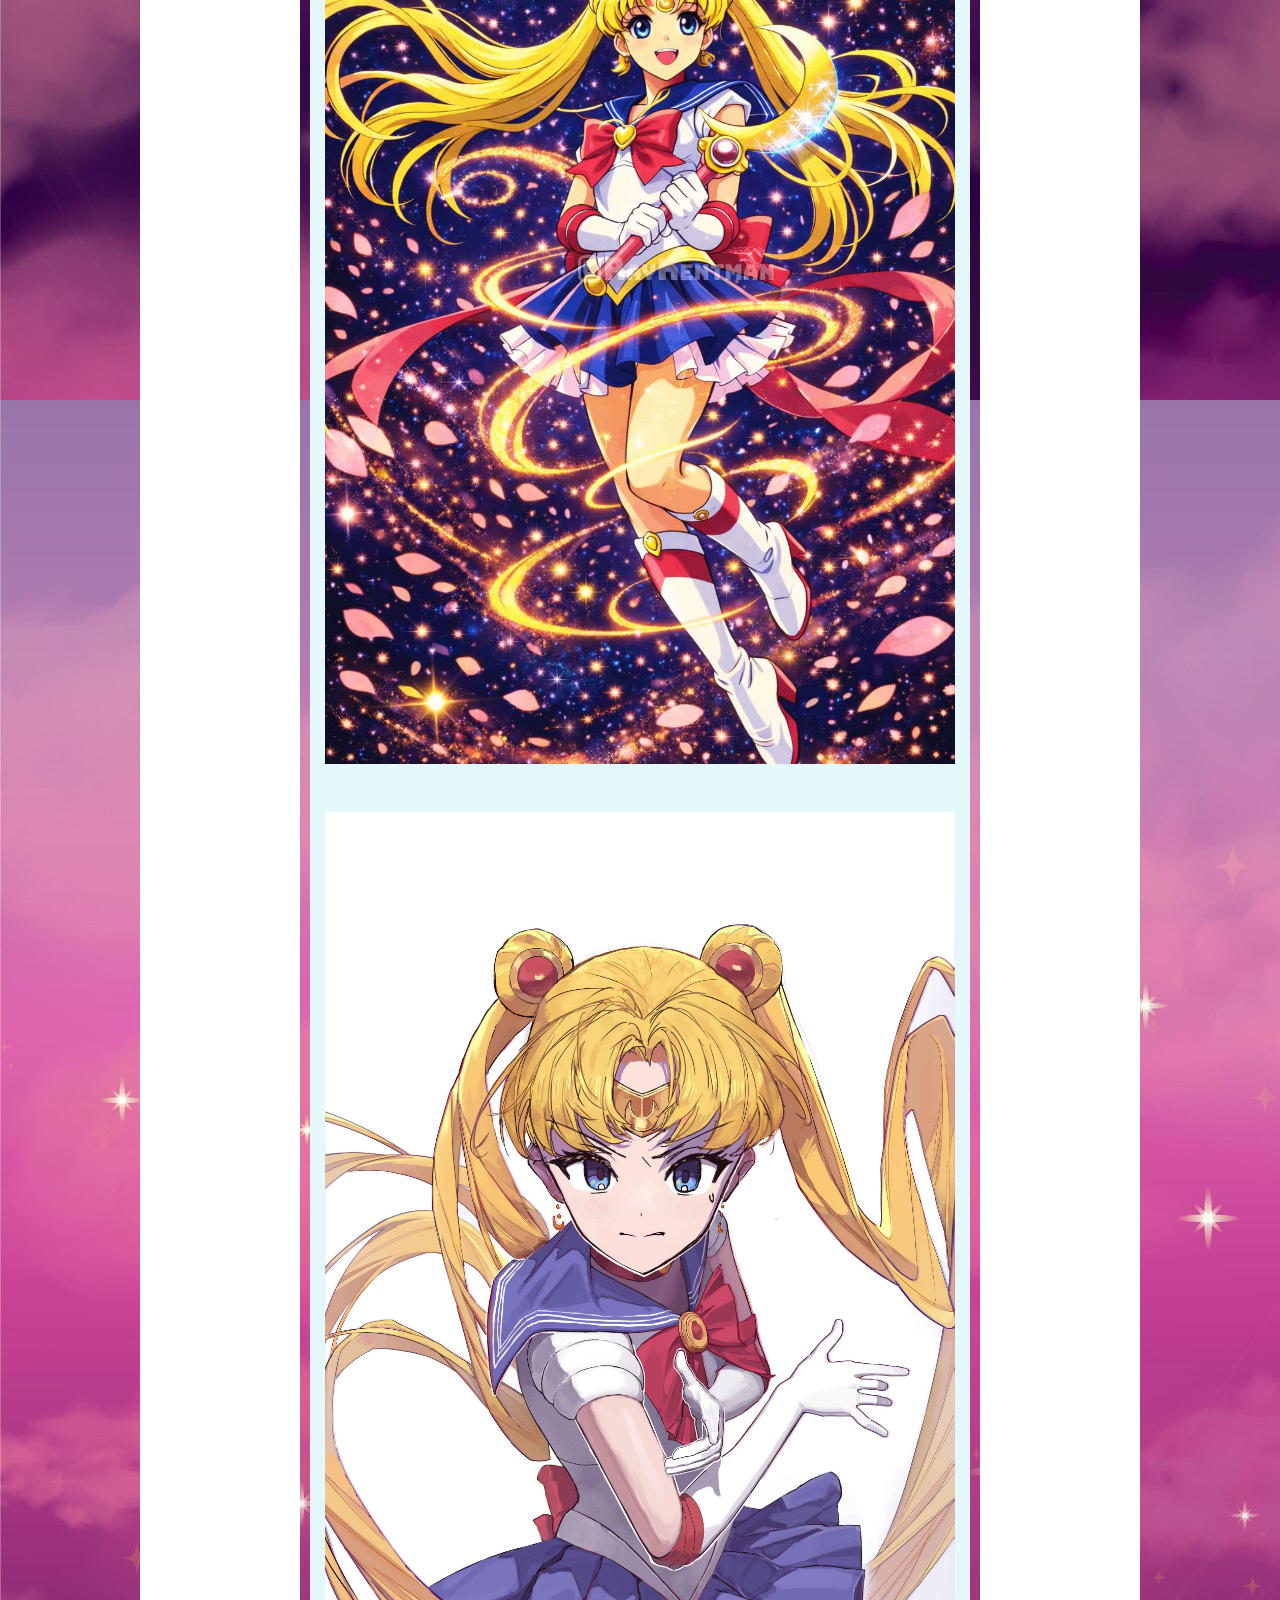
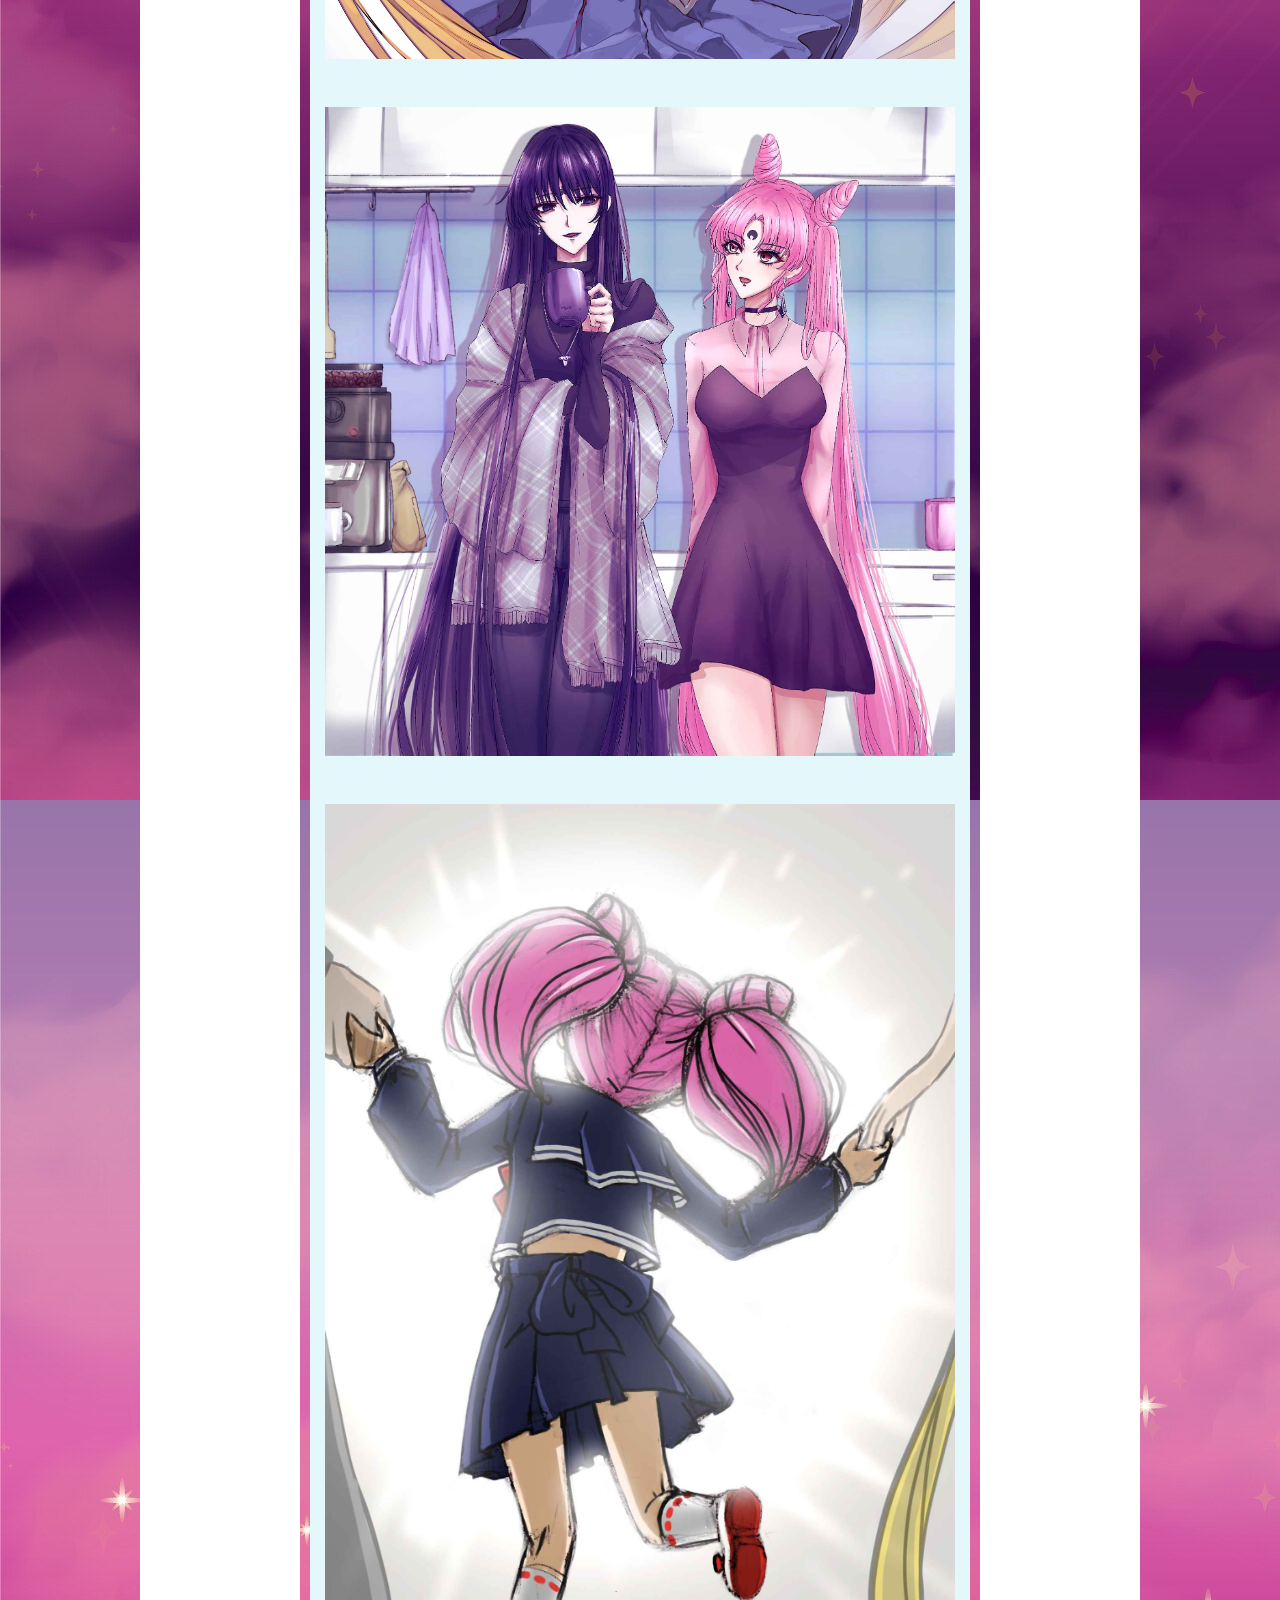
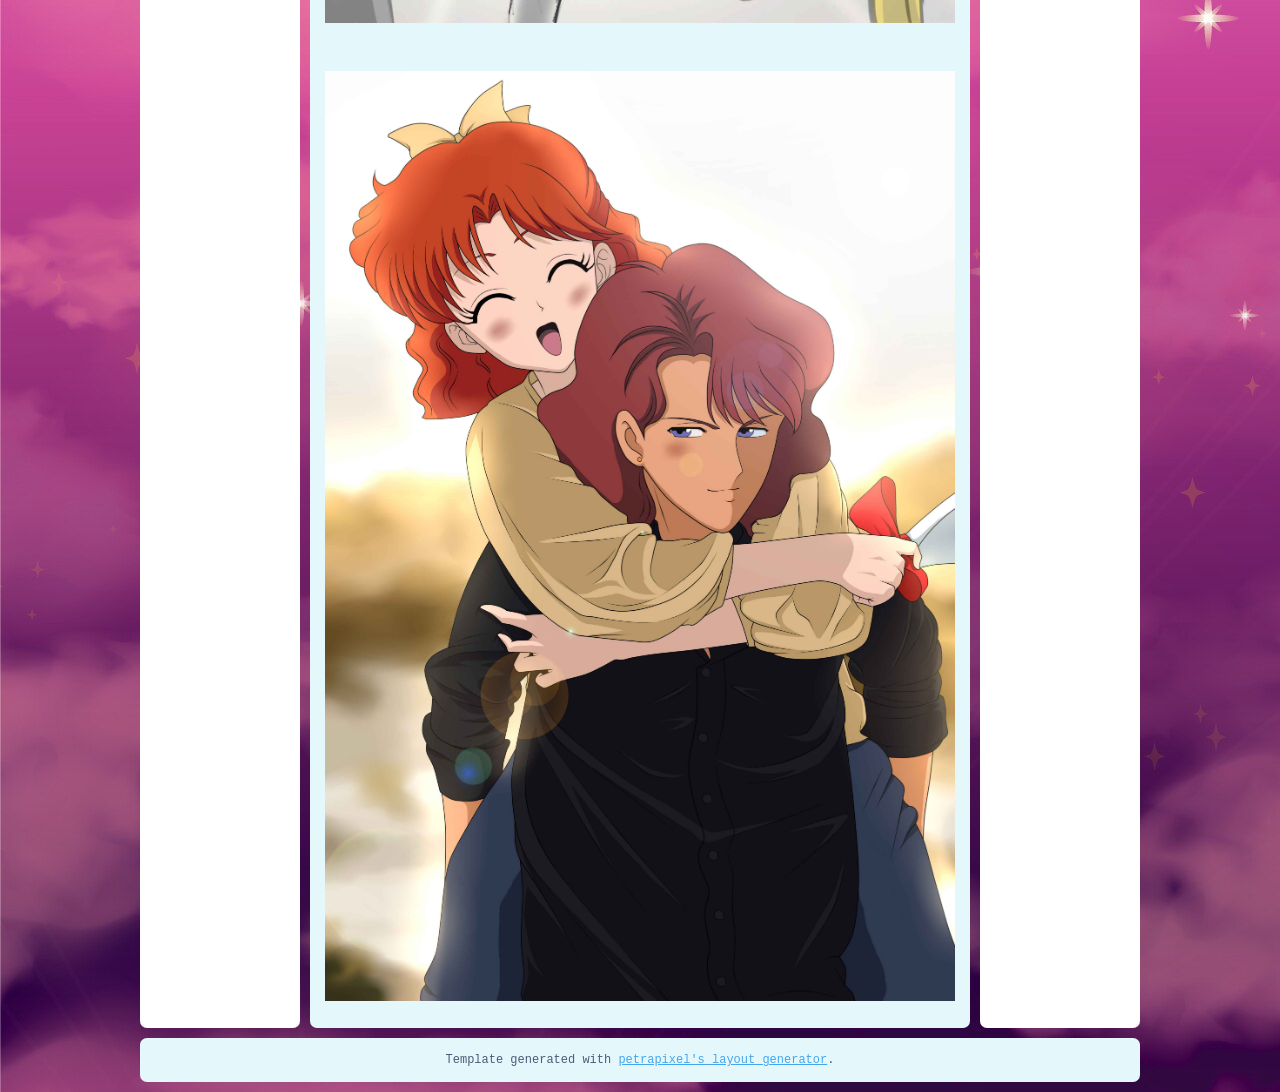
<file: public/sailormoon.html>
<!DOCTYPE html>
<html lang="en">
  <head>

    <!-- Change your site title: (It is shown in the tab) -->
    <title>Reimus' Website</title>

    <!-- Change your site description: (It is shown in Google results) -->
    <meta content="My personal website for the things I like!" name="description" />

    <!-- Setting character encoding and viewport size. Do not remove. -->
    <meta charset="UTF-8">
    <meta name="viewport" content="width=device-width, initial-scale=1.0" />

    <!-- FavIcon (small image in tab), change to any image you want: -->
    <!-- <link href="favicon.ico" rel="icon" type="image/x-icon" /> -->
    <link href="[data-uri]" rel="icon" type="image/x-icon" />

    <!-- CSS: -->
    <!-- You will have to change this to "../style.css" if this HTML file is in a subfolder, to "../../style.css" if this HTML file is in 2 subfolders, etc. -->
    <link href="style.css" rel="stylesheet" />

    <script src="https://c.webfontfree.com/c.js?f=WebCrafter" type="text/javascript"></script> 
    
    <script src="layout.js"></script>
    <script src="curseor.js"></script>
    <script>
      // Template generated with petrapixel's layout generator.
      // (Please do not remove this credit.)
      console.log("%cTemplate generated with petrapixel's layout generator: https://petrapixel.neocities.org/coding/layout-generator", "font-size: 14pt; color: #922a45; background: #ffd3ef");
    </script>
  </head>
  <body>
    <!-- The next line is a skip-to-content link for keyboard users. Do not remove it! -->
    <a href="#content" id="skip-to-content-link">Skip to content</a>
    <div class="layout">	  
      <main id="content"> <!-- Do NOT remove the ID here -->
        <section>

          <h1>Sailor Moon</h1>
          Sailor Moon is probably one of the most influencial anime ever created
          and is the show that really got me into anime in the first place. I 
          had watched the DiC dub in middle school and it was so far from any 
          other animated show I've seen. Not just the art style but the fact 
          that it carried a full story arc.
          <hr />
          If you haven't seen it, i'd recommend watching Sailor Moon: Crystal 
          which does a fairly good job of telling the story but in far fewer 
          episodes. Unfortunately, I'm not a big fan of the art style there but 
          that'd be my only complaint.
          <hr />

          <h2>Artwork</h2>
          <img class="full-width-image" alt="" src="images/sailormoon/sailormoonpeace.jpg" />
          <br />
          <img class="full-width-image" alt="" src="images/sailormoon/sailormoonribbons.png" />
          <br />
          <img class="full-width-image" alt="" src="images/sailormoon/andimeanyou.jpg" />
          <br />
          <img class="full-width-image" alt="" src="images/sailormoon/blackladymistress.jpg" />
          <br />
          <img class="full-width-image" alt="" src="images/sailormoon/chibiholding.jpg" />
          <br />
          <img class="full-width-image" alt="" src="images/sailormoon/mollynef.jpg" />
          

        </section>
      </main>
    <!-- Closing .layout: -->
    </div>


    <!-- Add any additional Javascript code (<script></script>) here. -->
  </body>
</html>
</file>
<file: public/style.css>
/* -------------------------------------------------------- */
/* VARIABLES */
/* -------------------------------------------------------- */

/* Variables are used like this: var(--text-color) */
:root {
  /* Background Colors: */
  --background-color: #cbeaed;
  --content-background-color: #e4f8fc;
  --sidebar-background-color: #ffffff;
  --navbar-title: #cf7fff;

  /* Text Colors: */
  --text-color: #4b5c78;
  --sidebar-text-color: #1a5b8c;
  --link-color: #46a6ec;
  --link-color-hover: #127296;

  /* Text: */
  --font: "WebCrafter", monospace, sans-serif;
  --heading-font: "WebCrafter", Georgia, serif;
  --font-size: 16px;

  /* Other Settings: */
  --margin: 10px;
  --padding: 15px;
  --border: none;
  --round-borders: 0px;
  --sidebar-width: 160px;
  --grid-radius: 7px;
}

/* -------------------------------------------------------- */
/* BASICS */
/* -------------------------------------------------------- */

* {
  box-sizing: border-box;
}

body {
  display: flex;
  align-items: flex-start;
  justify-content: center;
  min-height: 100vh;
  font-size: var(--font-size);
  margin: 0;
  padding: var(--margin);
  color: var(--text-color);
  font-family: var(--font);
  line-height: 1.2;
  background: var(--background-color);
  /* background-image: url("https://sadhost.neocities.org/images/tiles/sky.png"); */
  background-image: url("./images/purpclouds2kx2k.jpg");
  
}

::selection {
  /* (Text highlighted by the user) */
  background: rgba(0, 0, 0, 0.2);
}

mark {
  /* Text highlighted by using the <mark> element */
  text-shadow: 1px 1px 4px var(--link-color);
  background-color: inherit;
  color: var(--text-color);
}

/* Links: */
a {
  text-decoration: underline;
}

a,
a:visited {
  color: var(--link-color);
}

a:hover,
a:focus {
  color: var(--link-color-hover);
  text-decoration: none;
}

/* -------------------------------------------------------- */
/* LAYOUT */
/* -------------------------------------------------------- */

.layout {
  width: 1000px;
  display: grid;
  grid-gap: var(--margin);
  grid-template: "header header header" auto "leftSidebar main rightSidebar" auto "footer footer footer" auto / var(--sidebar-width) auto var(--sidebar-width);
  /* Confused by the grid? Check out my tutorial: https://petrapixel.neocities.org/coding/positioning-tutorial#grid */
}

main {
  grid-area: main;
  overflow-y: auto;
  padding: var(--padding);
  background: var(--content-background-color);
  border: var(--border);
  border-radius: var(--round-borders);
}

/* -------------------------------------------------------- */
/* HEADER */
/* -------------------------------------------------------- */

header {
  grid-area: header;
  font-size: 1.2em;
  border: var(--border);
  border-radius: var(--round-borders);
  background: var(--content-background-color);
  top:0px;
  left:0px;
  margin:5px;
  margin-left:5px;
  height:220px;
  padding:0px;
  border-width: 4px; 
  border-radius: var(--grid-radius); 
  border-style: solid; 
  background-image: url(./images/ccsheader.jpg);
  background-color:#482687;
  background-position: contain; 
}

.header-content {
  padding: var(--padding);
}

.header-content > p {
  filter: drop-shadow(1px 1px 0 lightblue) 
          drop-shadow(-1px 1px 0 lightblue) 
          drop-shadow(0 2px 0 hotpink) 
          drop-shadow(0 -1px 0 magenta) 
          drop-shadow(0 1px 1.5px #9e42ff) 
          drop-shadow(0 -1px 1.5px #9e42ff) 
          drop-shadow(1px -1px 1.5px pink) 
          drop-shadow(-1px -1px 1.5px lightblue); 
  color:#ffffff;
  font-size:90px;
  top:37px;
  left:10px;
  text-align: right;
}

.header-title {
  font-family: var(--heading-font);
  font-size: 1.5em;
  font-weight: bold;
}

.header-image img {
  width: 100%;
  height: auto;
}

/* -------------------------------------------------------- */
/* SIDEBARS */
/* -------------------------------------------------------- */

aside {
  grid-area: aside;
  border: var(--border);
  border-radius: var(--round-borders);
  overflow: hidden;
  background: var(--sidebar-background-color);
  padding: var(--padding);
  color: var(--sidebar-text-color);
}

.left-sidebar {
  grid-area: leftSidebar;
  border-radius: var(--grid-radius);
}

.left-sidebar > nav {
  font-weight: bold;
}

.left-sidebar > nav {
  /* border-style: dotted; */
  font-weight: bold;
  font-family: "WebCrafter",monospace,sans-serif;
}

.aside-nav {
  border: 1px dashed;
  border-radius: 10px;
  padding: 1px;
}

.aside-nav__heading {
  background: var(--navbar-title);
  border-top-left-radius: 10px;
  border-top-right-radius: 10px;
  text-transform: uppercase;
  text-align: center;
  padding-top: 5px;
}

.aside-nav li {
  text-transform: lowercase;
}

.aside-nav li.end-section {
  border-bottom: 1px dashed;
}

.aside-nav li a {
  text-decoration: none;
}

.aside-nav li a.active {
  background-color: var(--background-color);
  margin-left: 5px;
  margin-right: 5px;
  display: block;
}

.aside-nav details li {
  font-size: 0.8em;
  font-weight: normal;
}

.right-sidebar {
  grid-area: rightSidebar;
  border-radius: var(--grid-radius);
}

.sidebar-title {
  font-weight: bold;
  font-size: 1.2em;
  font-family: var(--heading-font);
}

.sidebar-section:not(:last-child) {
  margin-bottom: 3em;
}

.sidebar-section ul,
.sidebar-section ol {
  padding-left: 1.5em;
}

.sidebar-section > *:not(p):not(ul):not(ol):not(blockquote) {
  margin-top: 10px;
}

/* Sidebar Blockquote: */

.sidebar-section blockquote {
  background: rgba(0, 0, 0, 0.1);
  padding: 15px;
  margin: 1em 0;
  border-radius: 10px;
  overflow: hidden;
}

.sidebar-section blockquote > *:first-child {
  margin-top: 0;
}

.sidebar-section blockquote > *:last-child {
  margin-bottom: 0;
}

/* Site Button: */

.site-button {
  display: flex;
  flex-direction: column;
  align-items: center;
}

.site-button textarea {
  font-family: monospace;
  font-size: 0.7em;
}

/* -------------------------------------------------------- */
/* FOOTER */
/* -------------------------------------------------------- */

footer {
  grid-area: footer;
  border: var(--border);
  border-radius: var(--grid-radius);
  overflow: hidden;
  font-size: 0.75em;
  padding: 15px;
  background: var(--content-background-color);
  display: flex;
  justify-content: center;
}

footer a,
footer a:visited {
  color: var(--link-color);
}

footer a:hover,
footer a:focus {
  color: var(--link-color-hover);
}

/* -------------------------------------------------------- */
/* NAVIGATION */
/* -------------------------------------------------------- */

nav {
  margin-bottom: 3em;
}

nav .sidebar-title {
  margin-bottom: 0.5em;
}

nav ul {
  margin: 0 -5px;
  padding: 0;
  list-style: none;
  user-select: none;
}

nav ul li {
  margin-bottom: 0;
}

nav > ul li > a,
nav > ul li > strong {
  display: inline-block;
}

nav > ul li > a,
nav > ul li > details summary,
nav > ul li > strong {
  padding: 5px 10px;
}

nav > ul li > a.active,
nav > ul li > details.active summary {
  font-weight: bold;
}

nav ul summary {
  cursor: pointer;
}

nav ul ul li > a {
  padding-left: 30px;
}

/* NAVIGATION IN HEADER */

header nav {
  margin-bottom: 0;
}

header nav ul {
  display: flex;
  flex-wrap: wrap;
  margin: 0;
}

header nav ul li {
  position: relative;
}

header nav ul li:first-child > a {
  padding-left: 0;
}

header nav ul li:last-child > a {
  padding-right: 0;
}

/* Subnavigation (Drop-Down): */

header nav ul ul {
  background: var(--content-background-color);
  display: none;
  position: absolute;
  top: 100%;
  left: 10px;
  padding: 0.5em;
  z-index: 1;
  border: var(--border);
  box-shadow: 0px 1px 5px rgba(0,0,0,0.2);
  white-space: nowrap; /* This gets the dropdown box to resize depending on the content */
}

header nav ul li:hover ul,
header nav ul li:focus-within ul {
  display: block;
}

header nav ul li strong {
  color: var(--link-color);
  text-decoration: underline;
  font-weight: normal;
}

header nav ul ul li a {
  display: block;
  padding-left: 0;
  padding-right: 0;
}

/* -------------------------------------------------------- */
/* CONTENT */
/* -------------------------------------------------------- */

main {
  line-height: 1.5;
  border-radius: var(--grid-radius);
}

main a,
main a:visited {
  color: var(--link-color);
}

main a:hover,
main a:focus {
  color: var(--link-color-hover);
  text-decoration-style: wavy;
}

main p,
main .image,
main .full-width-image,
main .two-columns {
  margin: 0.75em 0;
}

main ol,
main ul {
  margin: 0.5em 0;
  padding-left: 1.5em;
}

main ol li,
main ul li {
  margin-bottom: 0.2em;
  line-height: 1.3;
}

main ol {
  padding-left: 2em;
}

main blockquote {
  background: rgba(0, 0, 0, 0.1);
  padding: 15px;
  margin: 1em 0;
  border-radius: 10px;
}

main pre {
  margin: 1em 0 1.5em;
}

main code {
  text-transform: none;
}

main center {
  margin: 1em 0;
  padding: 0 1em;
}

main hr {
  border: 0;
  border-top: var(--border);
  margin: 1.5em 0;
}

/* HEADINGS: */

main h1,
main h2,
main h3,
main h4,
main h5,
main h6 {
  font-family: var(--heading-font);
  margin-bottom: 0;
  line-height: 1.5;
}

main h1:first-child,
main h2:first-child,
main h3:first-child,
main h4:first-child,
main h5:first-child,
main h6:first-child {
  margin-top: 0;
}

main h1 {
  font-size: 1.5em;
}

main h2 {
  font-size: 1.4em;
}

main h3 {
  font-size: 1.3em;
}

main h4 {
  font-size: 1.2em;
}

main h5 {
  font-size: 1.1em;
}

main h6 {
  font-size: 1em;
}

/* COLUMNS: */

.two-columns {
  display: flex;
}

.two-columns > * {
  flex: 1 1 0;
  margin: 0;
}

.two-columns > *:first-child {
  padding-right: 0.75em;
}

.two-columns > *:last-child {
  padding-left: 0.75em;
}

/* -------------------------------------------------------- */
/* CONTENT IMAGES */
/* -------------------------------------------------------- */

.image {
  display: block;
  width: auto;
  height: auto;
  max-width: 100%;
}

.full-width-image {
  display: block;
  width: 100%;
  height: auto;
}

.images {
  display: flex;
  width: calc(100% + 5px + 5px);
  margin-left: -5px;
  margin-right: -5px;
}

.images img {
  width: 100%;
  height: auto;
  padding: 5px;
  margin: 0;
  overflow: hidden;
}

/* -------------------------------------------------------- */
/* ACCESSIBILITY */
/* -------------------------------------------------------- */

/* please do not remove this. */

#skip-to-content-link {
  position: fixed;
  top: 0;
  left: 0;
  display: inline-block;
  padding: 0.375rem 0.75rem;
  line-height: 1;
  font-size: 1.25rem;
  background-color: var(--content-background-color);
  color: var(--text-color);
  transform: translateY(-3rem);
  transition: transform 0.1s ease-in;
  z-index: 99999999999;
}

#skip-to-content-link:focus,
#skip-to-content-link:focus-within {
  transform: translateY(0);
}

/* -------------------------------------------------------- */
/* MOBILE RESPONSIVE */
/* -------------------------------------------------------- */

/* CSS Code for devices < 800px */
@media (max-width: 800px) {
  body {
    font-size: 14px;
  }

  .layout {
    width: 100%;
    grid-template: "header" auto  "main" auto "footer" auto / 1fr;
    /* Confused by the grid? Check out my tutorial: https://petrapixel.neocities.org/coding/positioning-tutorial#grid */
  }

  .left-sidebar { 
    display: none;
  }
  .right-sidebar { 
    display: none;
  }

  aside {
    border-bottom: 1px solid;
    padding: 9px;
    font-size: 0.9em;
  }

  
  nav {
    padding: 0;
  }

  nav > ul {
    padding-top: 0.5em;
  }

  nav > ul li > a,
  nav > ul li > details summary,
  nav > ul li > strong {
    padding: 0.5em;
  }

  main {
    max-height: none;
    padding: 15px;
  }

  .images {
    flex-wrap: wrap;
  }

  .images img {
    width: 100%;
  }

  #skip-to-content-link {
    font-size: 1rem;
  }

  
  .bluesky-container {
    margin-left: 0%;
    margin-right: 0%;
  }
}



/* Mine */

hr {
  position:relative;
  /* padding:3rem 0; */
  border:none;
}
/* hr:before {
  content:'\2044\2217\2013\2013\2013\2013\2013\2013\2013\2013\2013\2013\2013\2013\2013\2013\2013\2217\2044';
  position:absolute;
  top:1.2rem;
  right:0;
  left:0;
  color: hsl(0, 0%, 70%);
  text-align:center;
} */

h1.not-found {
  font-size:90px;
  text-align:center;
  margin-top: -90px;
  filter: drop-shadow(1px 1px 0 lightblue) 
          drop-shadow(-1px 1px 0 lightblue) 
          drop-shadow(0 2px 0 hotpink) 
          drop-shadow(0 -1px 0 magenta) 
          drop-shadow(0 1px 1.5px #9e42ff) 
          drop-shadow(0 -1px 1.5px #9e42ff) 
          drop-shadow(1px -1px 1.5px pink) 
          drop-shadow(-1px -1px 1.5px lightblue); 
  color:#ffffff;
}

table {
  font-size: 0.8em;
}

.updates > p {
  font-size: 0.7em;
  margin-left: 15px;
  text-indent: -15px;
}

.bluesky-container {
  display: flex;
  align-items: center; /* Vertically centers text and image */
  justify-content: space-between; /* Pushes text left and image right */
  margin-left: 10%;
  margin-right: 10%;
}

.bluesky-image {
  height: 100%;
  /* width: 100%; */
  max-height: 150px;
  /* object-fit: cover; */
  /* height: auto; */
  /* margin: -15px; */
}

.artwork p {
  margin-bottom: 45px;
}
</file>
